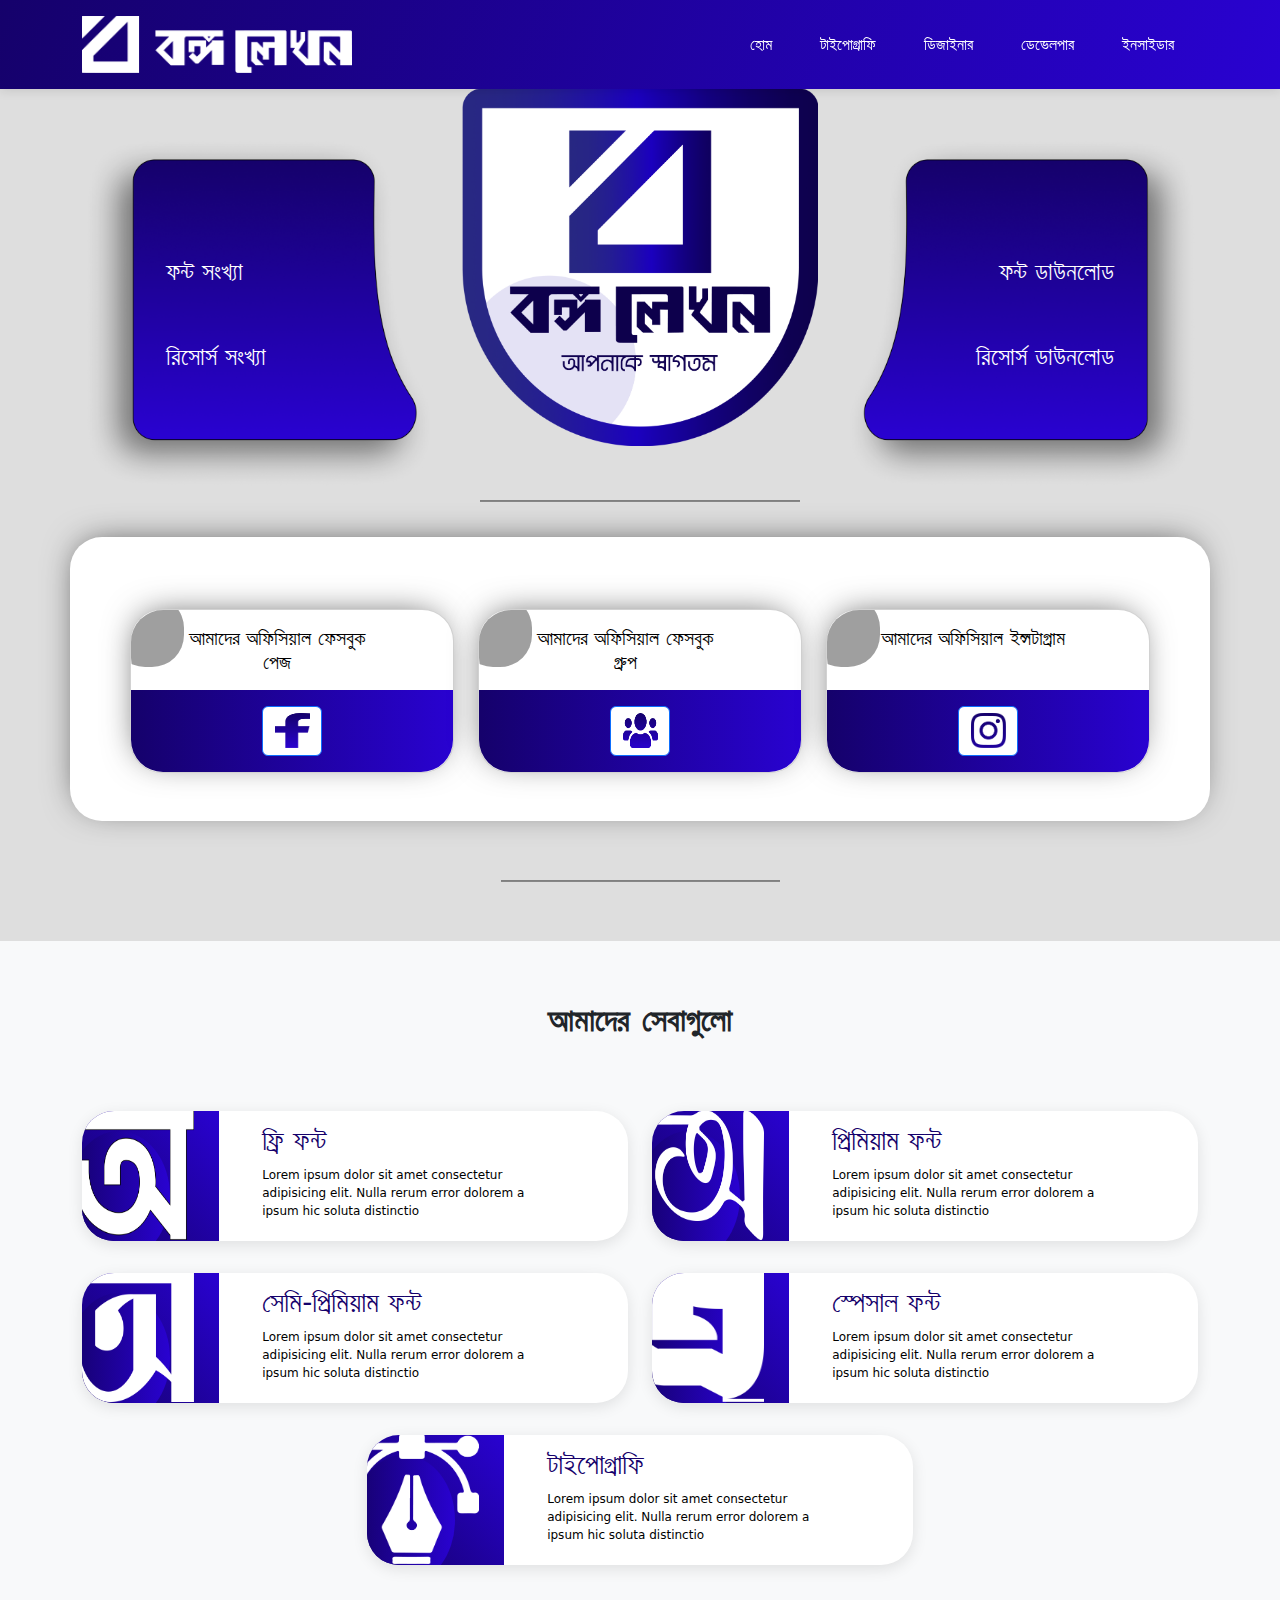
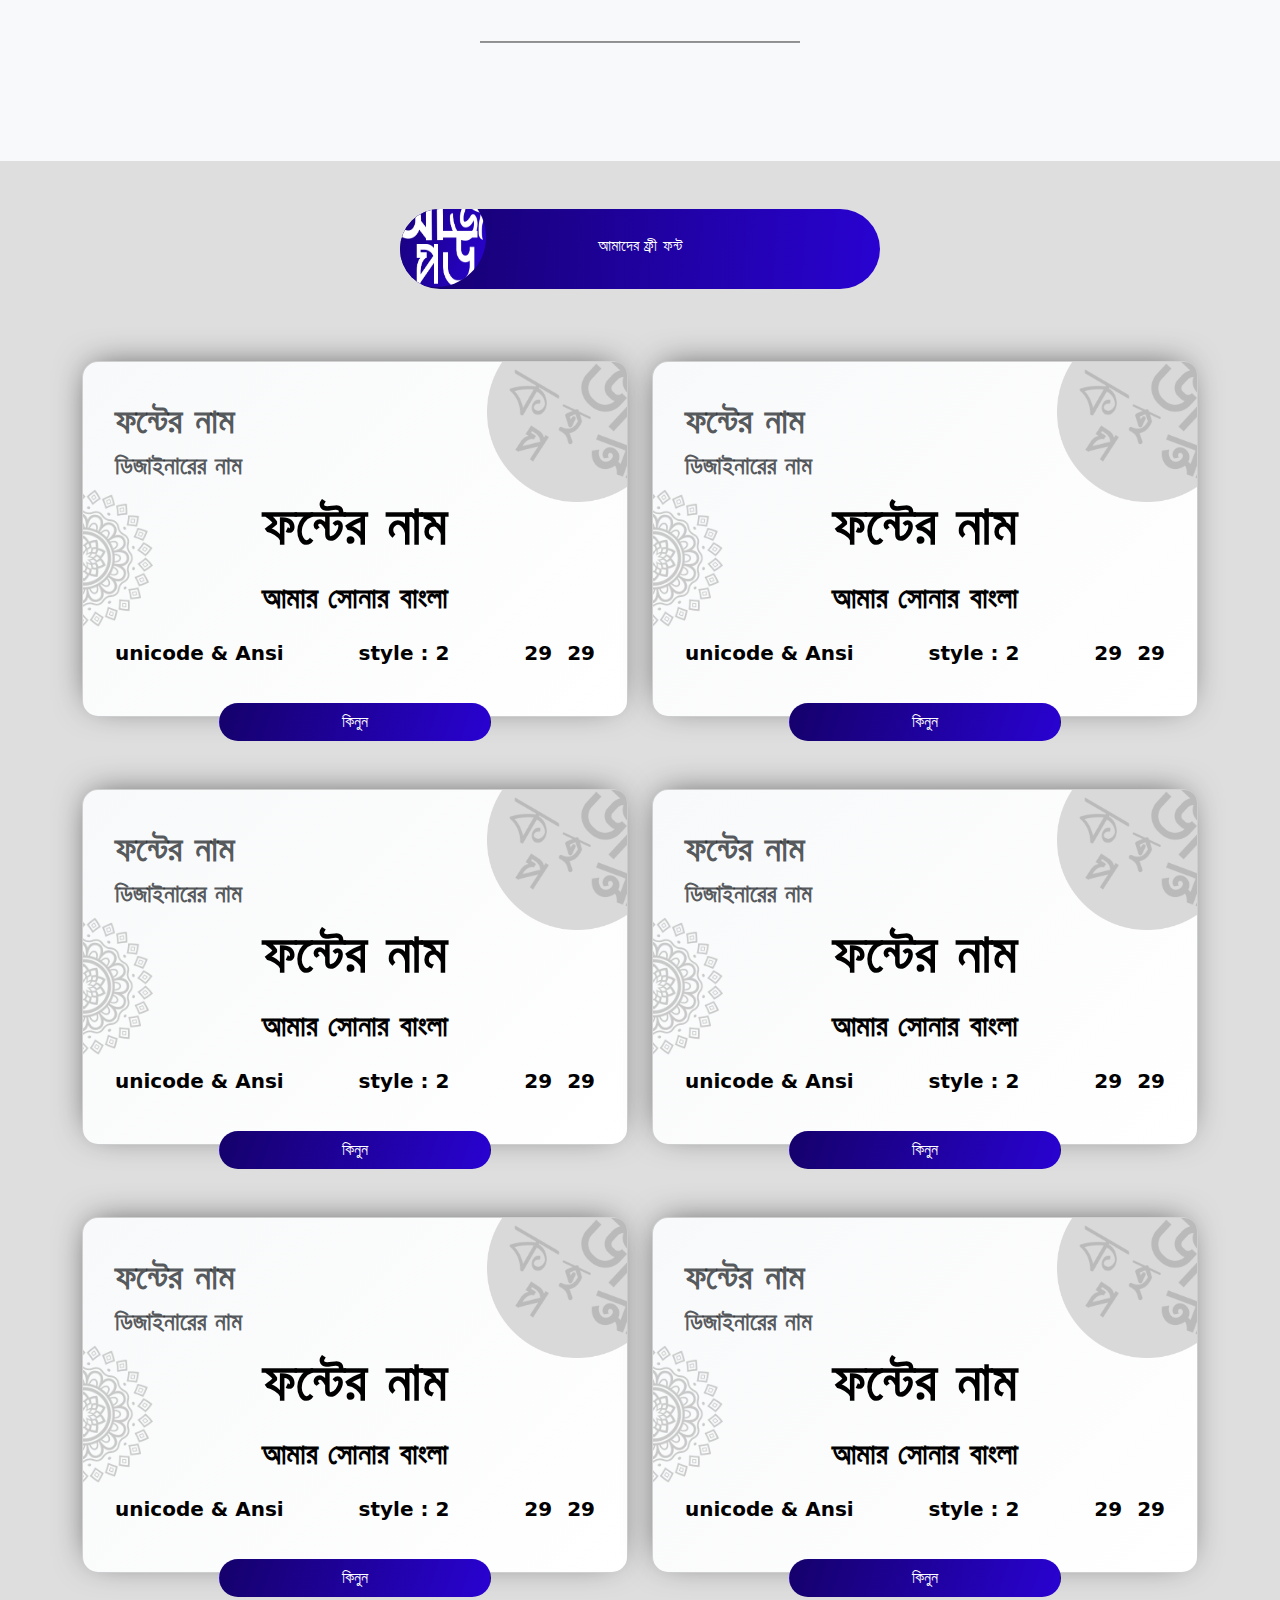
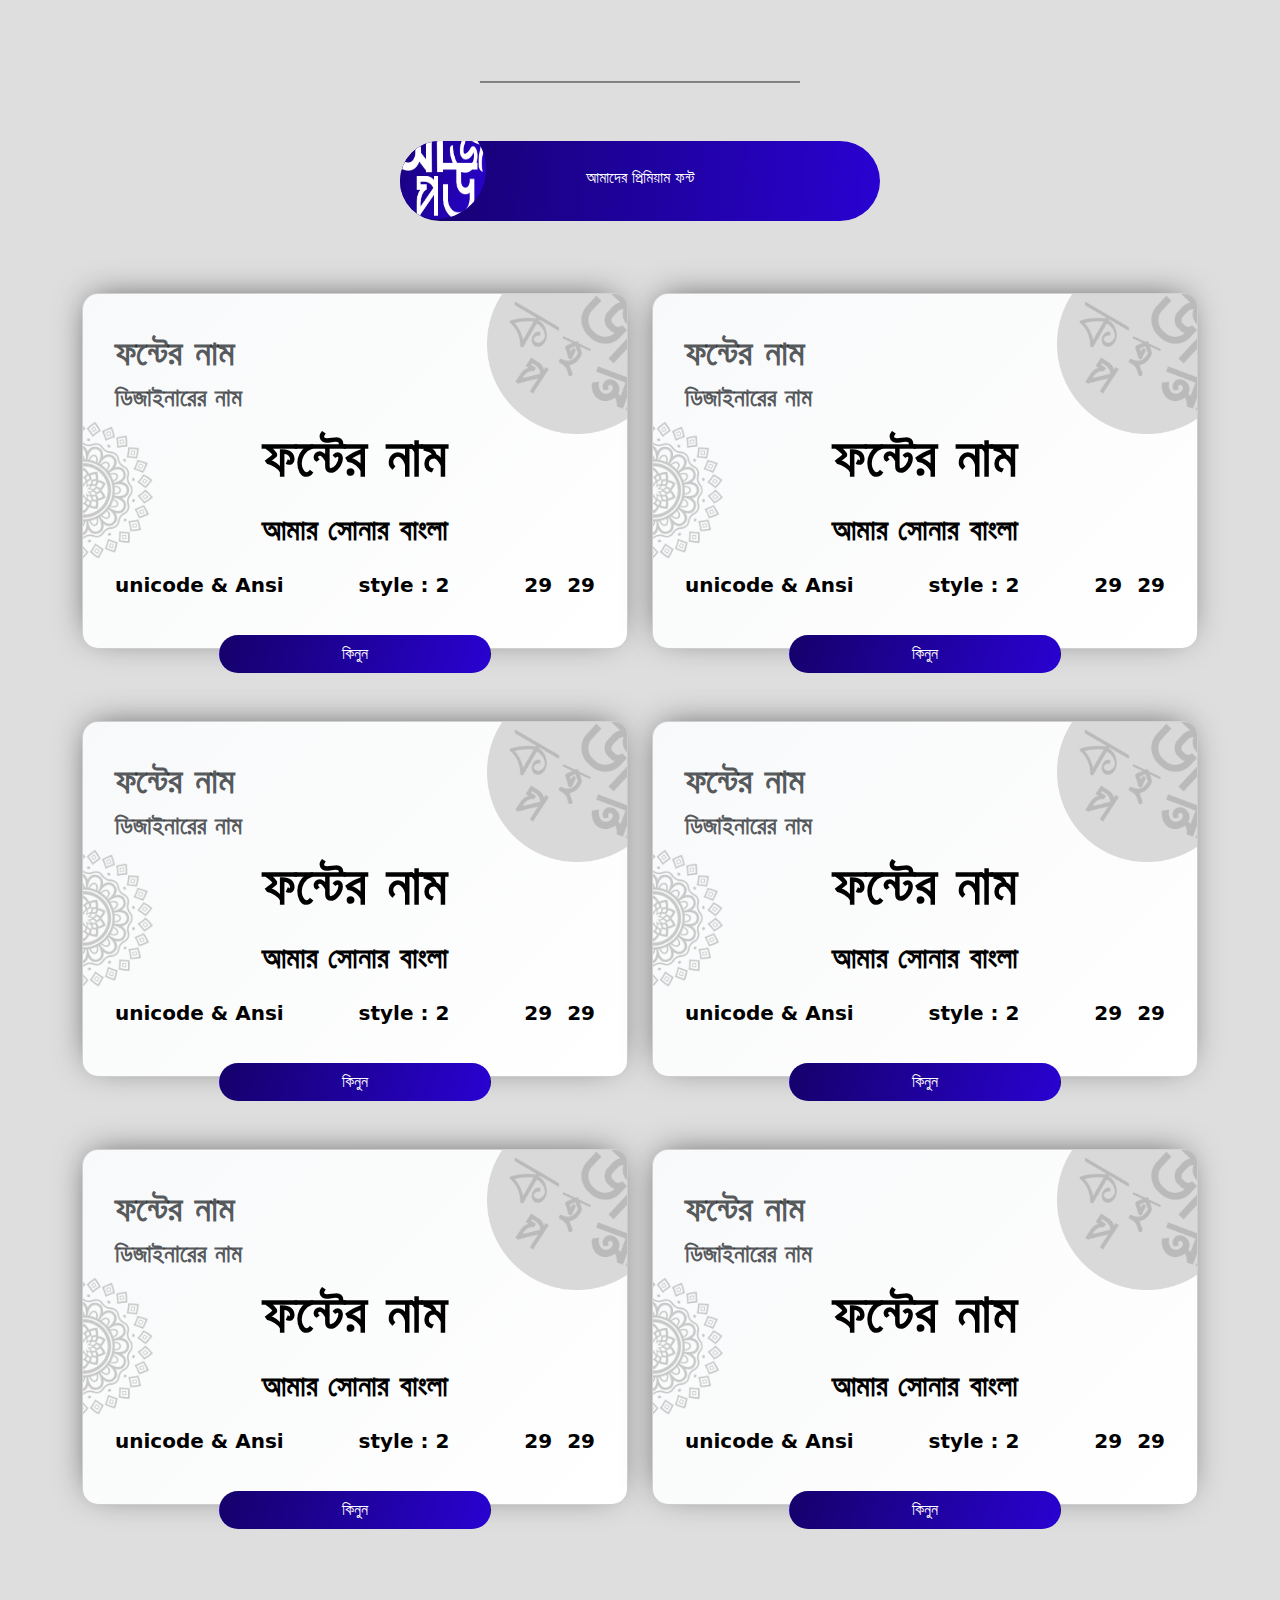
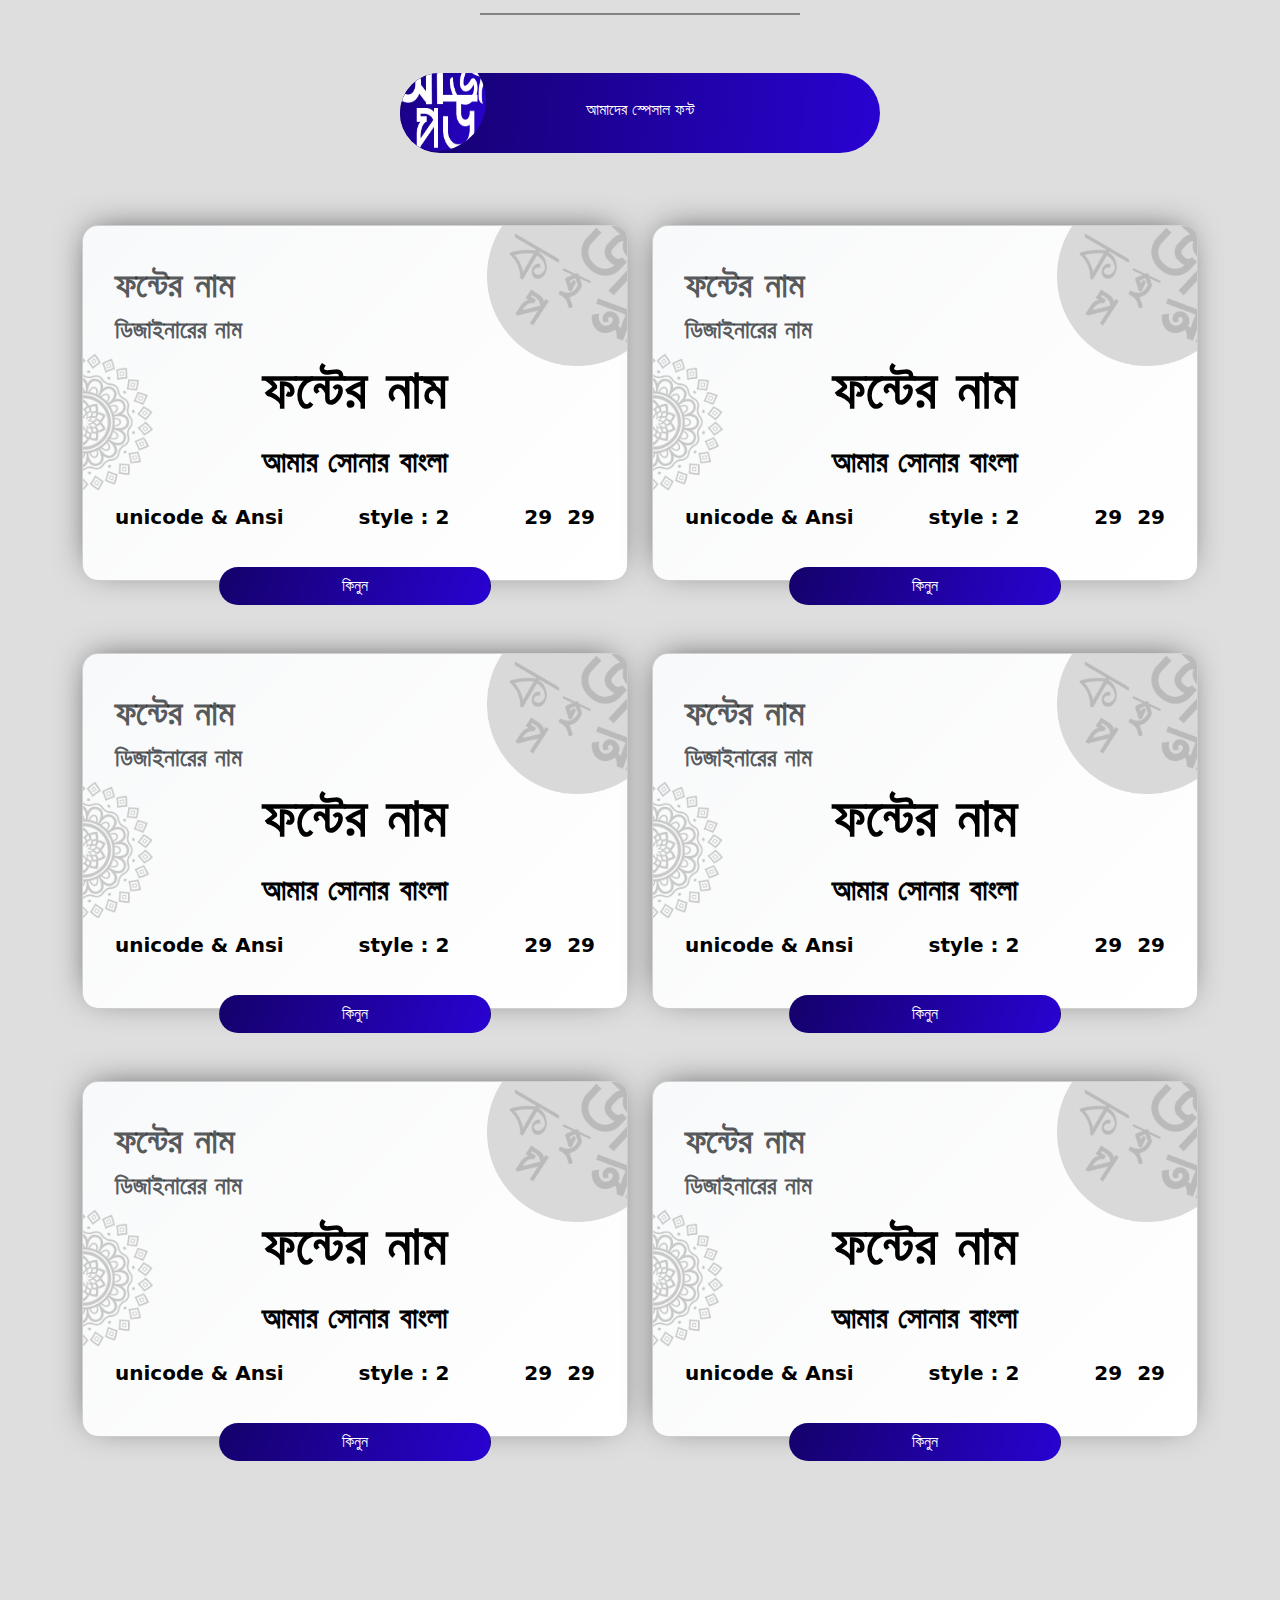
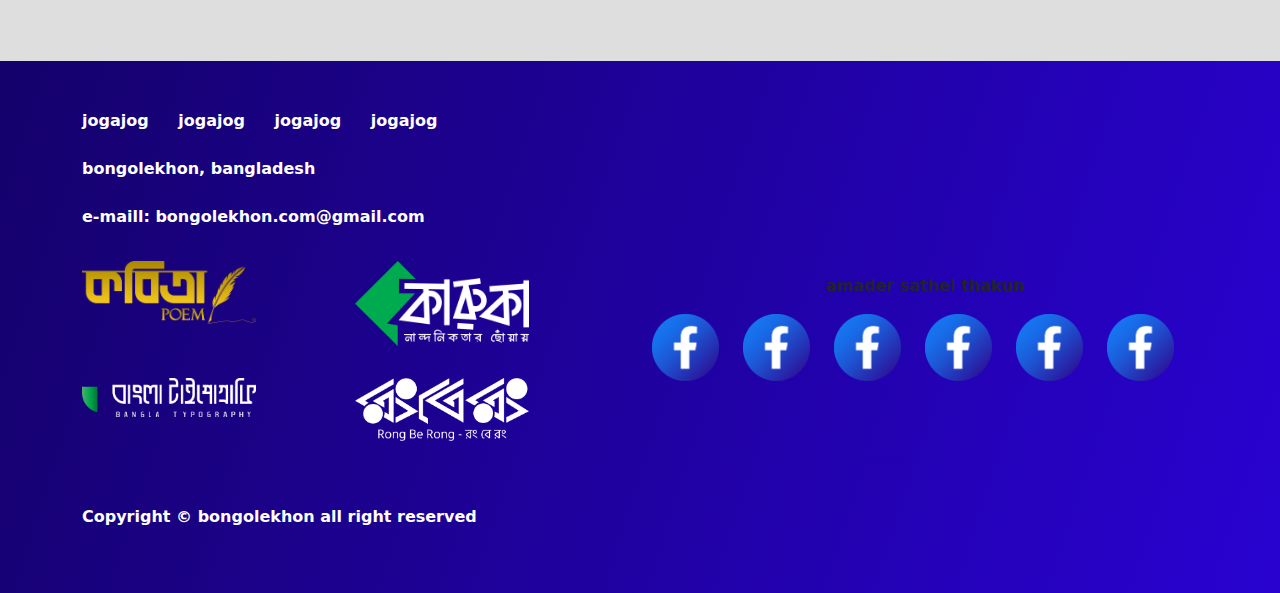
<file: index.html>
<!DOCTYPE html>
<html lang="en">
  <head>
    <meta charset="UTF-8" />
    <meta name="viewport" content="width=device-width, initial-scale=1.0" />
    <!-- custom css -->
    <link rel="stylesheet" href="styles.css" />
    <!-- bootstrap -->
    <link
      rel="stylesheet"
      href="https://cdn.jsdelivr.net/npm/bootstrap@5.3.3/dist/css/bootstrap.min.css"
      integrity="sha384-QWTKZyjpPEjISv5WaRU9OFeRpok6YctnYmDr5pNlyT2bRjXh0JMhjY6hW+ALEwIH"
      crossorigin="anonymous"
    />

    <!-- font awesome -->
    <link
      rel="stylesheet"
      href="https://cdnjs.cloudflare.com/ajax/libs/font-awesome/6.7.0/css/all.min.css"
      integrity="sha512-9xKTRVabjVeZmc+GUW8GgSmcREDunMM+Dt/GrzchfN8tkwHizc5RP4Ok/MXFFy5rIjJjzhndFScTceq5e6GvVQ=="
      crossorigin="anonymous"
      referrerpolicy="no-referrer"
    />
    <title>Document</title>
  </head>
  <body>
    <!-- header -->
    <div class="header">
      <div class="header-wrapper">
        <nav class="navbar navbar-expand-lg custom-navbar fixed-top">
          <div class="container">
            <a class="navbar-brand" href="#">
              <div class="logo-placeholder">
                <img src="./images/top icon white.png" class="img-fluid" />
              </div>
            </a>

            <button
              class="navbar-toggler"
              type="button"
              data-bs-toggle="collapse"
              data-bs-target="#navbarNav"
              aria-controls="navbarNav"
              aria-expanded="false"
              aria-label="Toggle navigation"
            >
              <span class="navbar-toggler-icon"></span>
            </button>

            <div class="collapse navbar-collapse" id="navbarNav">
              <ul class="navbar-nav ms-auto">
                <li class="nav-item">
                  <a class="nav-link" href="index.html">হোম</a>
                </li>
                <li class="nav-item">
                  <a class="nav-link" href="typography.html">টাইপোগ্রাফি</a>
                </li>
                <li class="nav-item">
                  <a class="nav-link" href="premiumfont.html">ডিজাইনার</a>
                </li>
                <li class="nav-item">
                  <a class="nav-link" href="fonterbiboron.html">ডেভেলপার</a>
                </li>
                <li class="nav-item">
                  <a class="nav-link" href="download.html">ইনসাইডার</a>
                </li>
              </ul>
            </div>
          </div>
        </nav>
      </div>
    </div>

    <!-- hero -->

    <section class="hero">
      <div class="hero-wrapper container">
        <div class="row hero-img-row">
          <div class="col-md-4 position-relative">
            <div class="left-img pt-5">
              <img class="img-fluid" src="./images/left.png" alt="" />
            </div>
            <div class="left-text text-white position-absolute">
              <h2 class="pb-5">ফন্ট সংখ্যা</h2>
              <h2>রিসোর্স সংখ্যা</h2>
            </div>
          </div>
          <div class="col-md-4">
            <div class="middle-img">
              <img class="img-fluid" src="./images/middle.png" alt="" />
            </div>
          </div>
          <div class="col-md-4 position-relative">
            <div class="right-img pt-5">
              <img class="img-fluid" src="./images/right.png" alt="" />
            </div>
            <div class="right-text text-white position-absolute">
              <h2 class="pb-5">ফন্ট ডাউনলোড</h2>
              <h2>রিসোর্স ডাউনলোড</h2>
            </div>
          </div>
        </div>
      </div>
      <div class="line pb-5 text-center">
        <img src="./images/Line 2.png" class="img-fluid w-25" alt="" />
      </div>
    </section>

    <!-- social meadia section -->

    <section class="social">
      <div class="social-wrapper container">
        <div class="social-row">
          <div class="social-card-container row g-4 p-5 rounded-5">
            <!-- card start -->
            <div class="col-md-4 col-sm-12">
              <div class="card rounded-5" style="background-color: white">
                <div class="card-top-design position-relative rounded-5">
                  <img
                    src="./images/Ellipse 1.png"
                    style="width: 71px; height: 71px"
                    class="card-img-top rounded-5 position-absolute"
                    alt="..."
                  />
                </div>
                <div class="card-text position-absolute">
                  <h3>আমাদের অফিসিয়াল ফেসবুক পেজ</h3>
                </div>
                <div class="card-body card-body-bg rounded-bottom-5">
                  <!-- <div class="icon-wrapper rounded-5"> -->
                  <a href="#" class="btn btn-primary icon-btn"
                    ><img src="./images/🦆 icon _facebook f icon_.png" alt=""
                  /></a>
                  <!-- </div> -->
                </div>
              </div>
            </div>
            <div class="col-md-4 col-sm-12">
              <div class="card rounded-5" style="background-color: white">
                <div class="card-top-design position-relative rounded-5">
                  <img
                    src="./images/Ellipse 1.png"
                    style="width: 71px; height: 71px"
                    class="card-img-top rounded-5 position-absolute"
                    alt="..."
                  />
                </div>
                <div class="card-text position-absolute">
                  <h3>আমাদের অফিসিয়াল ফেসবুক গ্রুপ</h3>
                </div>
                <div class="card-body card-body-bg rounded-bottom-5">
                  <!-- <div class="icon-wrapper rounded-5"> -->
                  <a href="#" class="btn btn-primary icon-btn"
                    ><img src="./images/🦆 icon _Users icon_.png" alt=""
                  /></a>
                  <!-- </div> -->
                </div>
              </div>
            </div>
            <div class="col-md-4 col-sm-12">
              <div class="card rounded-5" style="background-color: white">
                <div class="card-top-design position-relative rounded-5">
                  <img
                    src="./images/Ellipse 1.png"
                    style="width: 71px; height: 71px"
                    class="card-img-top rounded-5 position-absolute"
                    alt="..."
                  />
                </div>
                <div class="card-text position-absolute">
                  <h3>আমাদের অফিসিয়াল ইন্সটাগ্রাম</h3>
                </div>
                <div class="card-body card-body-bg rounded-bottom-5">
                  <!-- <div class="icon-wrapper rounded-5"> -->
                  <a href="#" class="btn btn-primary icon-btn"
                    ><img src="./images/🦆 icon _instagram icon_.png" alt=""
                  /></a>
                  <!-- </div> -->
                </div>
              </div>
            </div>
            <!-- card end -->
          </div>
          <div class="line py-5 text-center">
            <img src="./images/Line 2.png" class="img-fluid w-25" alt="" />
          </div>
        </div>
      </div>
    </section>

    <!-- services -->

    <section class="service mb-5">
      <div class="service-wrapper container">
        <h2 class="text-center fw-bolder pb-5">আমাদের সেবাগুলো</h2>

        <div class="row service-card-container">
          <div class="col-md-6 col-sm-12 my-3">
            <div class="service-font-card rounded-5 bg-white overflow-hidden">
              <div
                class="service-font-card-wrapper w-50 position-relative"
                style="height: 130px"
              >
                <div
                  class="service-font-card-design w-50 position-relative"
                  style="height: 100%"
                >
                  <img
                    src="./images//font 1.png"
                    class="img-fluid h-100 w-100 z-3 service-font-card-img"
                    alt=""
                  />

                  <div
                    class="service-font-card-circle w-75 h-100 rounded-circle z-1 bg-secondary position-absolute"
                  ></div>
                </div>

                <!-- text -->
                <div class="service-font-card-text position-absolute w-100">
                  <h3>ফ্রি ফন্ট</h3>
                  <p>
                    Lorem ipsum dolor sit amet consectetur adipisicing elit.
                    Nulla rerum error dolorem a ipsum hic soluta distinctio
                  </p>
                </div>
              </div>
            </div>
          </div>
          <div class="col-md-6 col-sm-12 my-3">
            <div class="service-font-card rounded-5 bg-white overflow-hidden">
              <div
                class="service-font-card-wrapper w-50 position-relative"
                style="height: 130px"
              >
                <div
                  class="service-font-card-design w-50 position-relative"
                  style="height: 100%"
                >
                  <img
                    src="./images//font 2.png"
                    class="img-fluid h-100 w-100 z-3 service-font-card-img"
                    alt=""
                  />

                  <div
                    class="service-font-card-circle w-75 h-100 rounded-circle z-1 bg-secondary position-absolute"
                  ></div>
                </div>

                <!-- text -->
                <div class="service-font-card-text position-absolute w-100">
                  <h3>প্রিমিয়াম ফন্ট</h3>
                  <p>
                    Lorem ipsum dolor sit amet consectetur adipisicing elit.
                    Nulla rerum error dolorem a ipsum hic soluta distinctio
                  </p>
                </div>
              </div>
            </div>
          </div>
        </div>
        <div class="row service-card-container">
          <div class="col-md-6 col-sm-12 my-3">
            <div class="service-font-card rounded-5 bg-white overflow-hidden">
              <div
                class="service-font-card-wrapper w-50 position-relative"
                style="height: 130px"
              >
                <div
                  class="service-font-card-design w-50 position-relative"
                  style="height: 100%"
                >
                  <img
                    src="./images//font 3.png"
                    class="img-fluid h-100 w-100 z-3 service-font-card-img"
                    alt=""
                  />

                  <div
                    class="service-font-card-circle w-75 h-100 rounded-circle z-1 bg-secondary position-absolute"
                  ></div>
                </div>

                <!-- text -->
                <div class="service-font-card-text position-absolute w-100">
                  <h3>সেমি-প্রিমিয়াম ফন্ট</h3>
                  <p>
                    Lorem ipsum dolor sit amet consectetur adipisicing elit.
                    Nulla rerum error dolorem a ipsum hic soluta distinctio
                  </p>
                </div>
              </div>
            </div>
          </div>
          <div class="col-md-6 col-sm-12 my-3">
            <div class="service-font-card rounded-5 bg-white overflow-hidden">
              <div
                class="service-font-card-wrapper w-50 position-relative"
                style="height: 130px"
              >
                <div
                  class="service-font-card-design w-50 position-relative"
                  style="height: 100%"
                >
                  <img
                    src="./images//font 4.png"
                    class="img-fluid h-100 w-100 z-3 service-font-card-img"
                    alt=""
                  />

                  <div
                    class="service-font-card-circle w-75 h-100 rounded-circle z-1 bg-secondary position-absolute"
                  ></div>
                </div>

                <!-- text -->
                <div class="service-font-card-text position-absolute w-100">
                  <h3>স্পেসাল ফন্ট</h3>
                  <p>
                    Lorem ipsum dolor sit amet consectetur adipisicing elit.
                    Nulla rerum error dolorem a ipsum hic soluta distinctio
                  </p>
                </div>
              </div>
            </div>
          </div>
        </div>
        <div class="row service-card-container my-3">
          <div class="col-md-6 w-sm-100 m-auto">
            <div class="service-font-card rounded-5 bg-white overflow-hidden">
              <div
                class="service-font-card-wrapper w-50 position-relative"
                style="height: 130px"
              >
                <div
                  class="service-font-card-design w-50 position-relative"
                  style="height: 100%"
                >
                  <img
                    src="./images/pen.png"
                    class="img-fluid h-100 w-100 z-3 service-font-card-img"
                    alt=""
                  />

                  <div
                    class="service-font-card-circle w-75 h-100 rounded-circle z-1 bg-secondary position-absolute"
                  ></div>
                </div>

                <!-- text -->
                <div class="service-font-card-text position-absolute w-100">
                  <h3>টাইপোগ্রাফি</h3>
                  <p>
                    Lorem ipsum dolor sit amet consectetur adipisicing elit.
                    Nulla rerum error dolorem a ipsum hic soluta distinctio
                  </p>
                </div>
              </div>
            </div>
          </div>
        </div>
      </div>
      <div class="line py-5 text-center">
        <img src="./images/Line 2.png" class="img-fluid w-25" alt="" />
      </div>
    </section>

    <!-- free font -->

    <section class="free-font">
      <div class="row mb-5">
        <div class="col-md-12 w-50 m-auto">
          <div class="free-font-wrapper w-75 rounded-pill m-auto">
            <div
              class="free-font-design rounded-pill"
              style="height: 100px; width: 100px"
            >
              <img
                src="./images/amader free font.png"
                class="w-100 h-100"
                alt=""
              />
            </div>
            <p class="free-font-text">আমাদের ফ্রী ফন্ট</p>
          </div>
        </div>
      </div>

      <div class="free-font-card-container container">
        <div class="row g-4 my-4">
          <div class="col-md-6 my-4">
            <div class="card freecustom-card h-100 rounded-4">
              <div class="freecard-inner">
                <div class="freeflower">
                  <img
                    src="./images/flower left.png"
                    class="img-fluid"
                    style="width: 160px"
                    alt=""
                  />
                </div>
                <div class="freetop-circle">
                  <img
                    src="./images/circle.png"
                    class="img-fluid"
                    style="width: 180px"
                    alt=""
                  />
                </div>
                <div class="freetop-element">
                  <img
                    src="./images/word.png"
                    class="img-fluid"
                    style="width: 160px"
                    alt=""
                  />
                </div>
                <div class="freecard-content d-flex flex-column">
                  <div class="mb-2">
                    <small class="text-muted d-block freefont-name"
                      >ফন্টের নাম
                    </small>
                    <small class="text-muted freedesigner-name"
                      >ডিজাইনারের নাম
                    </small>
                  </div>
                  <h2 class="freecard-title mb-3">ফন্টের নাম</h2>
                  <p class="freecard-text mb-3">আমার সোনার বাংলা</p>
                  <div
                    class="d-flex justify-content-between align-items-center small mb-3"
                    style="font-size: 20px; font-weight: bold; color: #000"
                  >
                    <span>unicode & Ansi</span>
                    <span>style : 2</span>
                    <span
                      ><span class="me-2"
                        ><span class="icon"
                          ><i class="fa-solid fa-arrow-down"></i
                        ></span>
                        29</span
                      >
                      <span class="icon"
                        ><i class="fa-solid fa-cart-shopping"></i
                      ></span>
                      29
                    </span>
                  </div>
                </div>
              </div>
              <button class="btn freebottom-button rounded-pill">কিনুন</button>
            </div>
          </div>

          <div class="col-md-6 my-4">
            <div class="card freecustom-card h-100 rounded-4">
              <div class="freecard-inner">
                <div class="freeflower">
                  <img
                    src="./images/flower left.png"
                    class="img-fluid"
                    style="width: 160px"
                    alt=""
                  />
                </div>
                <div class="freetop-circle">
                  <img
                    src="./images/circle.png"
                    class="img-fluid"
                    style="width: 180px"
                    alt=""
                  />
                </div>
                <div class="freetop-element">
                  <img
                    src="./images/word.png"
                    class="img-fluid"
                    style="width: 160px"
                    alt=""
                  />
                </div>
                <div class="freecard-content d-flex flex-column">
                  <div class="mb-2">
                    <small class="text-muted d-block freefont-name"
                      >ফন্টের নাম
                    </small>
                    <small class="text-muted freedesigner-name"
                      >ডিজাইনারের নাম
                    </small>
                  </div>
                  <h2 class="freecard-title mb-3">ফন্টের নাম</h2>
                  <p class="freecard-text mb-3">আমার সোনার বাংলা</p>
                  <div
                    class="d-flex justify-content-between align-items-center small mb-3"
                    style="font-size: 20px; font-weight: bold; color: #000"
                  >
                    <span>unicode & Ansi</span>
                    <span>style : 2</span>
                    <span
                      ><span class="me-2"
                        ><span class="icon"
                          ><i class="fa-solid fa-arrow-down"></i
                        ></span>
                        29</span
                      >
                      <span class="icon"
                        ><i class="fa-solid fa-cart-shopping"></i
                      ></span>
                      29
                    </span>
                  </div>
                </div>
              </div>
              <button class="btn freebottom-button rounded-pill">কিনুন</button>
            </div>
          </div>
        </div>
        <div class="row g-4 my-4">
          <div class="col-md-6 my-4">
            <div class="card freecustom-card h-100 rounded-4">
              <div class="freecard-inner">
                <div class="freeflower">
                  <img
                    src="./images/flower left.png"
                    class="img-fluid"
                    style="width: 160px"
                    alt=""
                  />
                </div>
                <div class="freetop-circle">
                  <img
                    src="./images/circle.png"
                    class="img-fluid"
                    style="width: 180px"
                    alt=""
                  />
                </div>
                <div class="freetop-element">
                  <img
                    src="./images/word.png"
                    class="img-fluid"
                    style="width: 160px"
                    alt=""
                  />
                </div>
                <div class="freecard-content d-flex flex-column">
                  <div class="mb-2">
                    <small class="text-muted d-block freefont-name"
                      >ফন্টের নাম
                    </small>
                    <small class="text-muted freedesigner-name"
                      >ডিজাইনারের নাম
                    </small>
                  </div>
                  <h2 class="freecard-title mb-3">ফন্টের নাম</h2>
                  <p class="freecard-text mb-3">আমার সোনার বাংলা</p>
                  <div
                    class="d-flex justify-content-between align-items-center small mb-3"
                    style="font-size: 20px; font-weight: bold; color: #000"
                  >
                    <span>unicode & Ansi</span>
                    <span>style : 2</span>
                    <span
                      ><span class="me-2"
                        ><span class="icon"
                          ><i class="fa-solid fa-arrow-down"></i
                        ></span>
                        29</span
                      >
                      <span class="icon"
                        ><i class="fa-solid fa-cart-shopping"></i
                      ></span>
                      29
                    </span>
                  </div>
                </div>
              </div>
              <button class="btn freebottom-button rounded-pill">কিনুন</button>
            </div>
          </div>

          <div class="col-md-6 my-4">
            <div class="card freecustom-card h-100 rounded-4">
              <div class="freecard-inner">
                <div class="freeflower">
                  <img
                    src="./images/flower left.png"
                    class="img-fluid"
                    style="width: 160px"
                    alt=""
                  />
                </div>
                <div class="freetop-circle">
                  <img
                    src="./images/circle.png"
                    class="img-fluid"
                    style="width: 180px"
                    alt=""
                  />
                </div>
                <div class="freetop-element">
                  <img
                    src="./images/word.png"
                    class="img-fluid"
                    style="width: 160px"
                    alt=""
                  />
                </div>
                <div class="freecard-content d-flex flex-column">
                  <div class="mb-2">
                    <small class="text-muted d-block freefont-name"
                      >ফন্টের নাম
                    </small>
                    <small class="text-muted freedesigner-name"
                      >ডিজাইনারের নাম
                    </small>
                  </div>
                  <h2 class="freecard-title mb-3">ফন্টের নাম</h2>
                  <p class="freecard-text mb-3">আমার সোনার বাংলা</p>
                  <div
                    class="d-flex justify-content-between align-items-center small mb-3"
                    style="font-size: 20px; font-weight: bold; color: #000"
                  >
                    <span>unicode & Ansi</span>
                    <span>style : 2</span>
                    <span
                      ><span class="me-2"
                        ><span class="icon"
                          ><i class="fa-solid fa-arrow-down"></i
                        ></span>
                        29</span
                      >
                      <span class="icon"
                        ><i class="fa-solid fa-cart-shopping"></i
                      ></span>
                      29
                    </span>
                  </div>
                </div>
              </div>
              <button class="btn freebottom-button rounded-pill">কিনুন</button>
            </div>
          </div>
        </div>
        <div class="row g-4 my-4">
          <div class="col-md-6 my-4">
            <div class="card freecustom-card h-100 rounded-4">
              <div class="freecard-inner">
                <div class="freeflower">
                  <img
                    src="./images/flower left.png"
                    class="img-fluid"
                    style="width: 160px"
                    alt=""
                  />
                </div>
                <div class="freetop-circle">
                  <img
                    src="./images/circle.png"
                    class="img-fluid"
                    style="width: 180px"
                    alt=""
                  />
                </div>
                <div class="freetop-element">
                  <img
                    src="./images/word.png"
                    class="img-fluid"
                    style="width: 160px"
                    alt=""
                  />
                </div>
                <div class="freecard-content d-flex flex-column">
                  <div class="mb-2">
                    <small class="text-muted d-block freefont-name"
                      >ফন্টের নাম
                    </small>
                    <small class="text-muted freedesigner-name"
                      >ডিজাইনারের নাম
                    </small>
                  </div>
                  <h2 class="freecard-title mb-3">ফন্টের নাম</h2>
                  <p class="freecard-text mb-3">আমার সোনার বাংলা</p>
                  <div
                    class="d-flex justify-content-between align-items-center small mb-3"
                    style="font-size: 20px; font-weight: bold; color: #000"
                  >
                    <span>unicode & Ansi</span>
                    <span>style : 2</span>
                    <span
                      ><span class="me-2"
                        ><span class="icon"
                          ><i class="fa-solid fa-arrow-down"></i
                        ></span>
                        29</span
                      >
                      <span class="icon"
                        ><i class="fa-solid fa-cart-shopping"></i
                      ></span>
                      29
                    </span>
                  </div>
                </div>
              </div>
              <button class="btn freebottom-button rounded-pill">কিনুন</button>
            </div>
          </div>

          <div class="col-md-6 my-4">
            <div class="card freecustom-card h-100 rounded-4">
              <div class="freecard-inner">
                <div class="freeflower">
                  <img
                    src="./images/flower left.png"
                    class="img-fluid"
                    style="width: 160px"
                    alt=""
                  />
                </div>
                <div class="freetop-circle">
                  <img
                    src="./images/circle.png"
                    class="img-fluid"
                    style="width: 180px"
                    alt=""
                  />
                </div>
                <div class="freetop-element">
                  <img
                    src="./images/word.png"
                    class="img-fluid"
                    style="width: 160px"
                    alt=""
                  />
                </div>
                <div class="freecard-content d-flex flex-column">
                  <div class="mb-2">
                    <small class="text-muted d-block freefont-name"
                      >ফন্টের নাম
                    </small>
                    <small class="text-muted freedesigner-name"
                      >ডিজাইনারের নাম
                    </small>
                  </div>
                  <h2 class="freecard-title mb-3">ফন্টের নাম</h2>
                  <p class="freecard-text mb-3">আমার সোনার বাংলা</p>
                  <div
                    class="d-flex justify-content-between align-items-center small mb-3"
                    style="font-size: 20px; font-weight: bold; color: #000"
                  >
                    <span>unicode & Ansi</span>
                    <span>style : 2</span>
                    <span
                      ><span class="me-2"
                        ><span class="icon"
                          ><i class="fa-solid fa-arrow-down"></i
                        ></span>
                        29</span
                      >
                      <span class="icon"
                        ><i class="fa-solid fa-cart-shopping"></i
                      ></span>
                      29
                    </span>
                  </div>
                </div>
              </div>
              <button class="btn freebottom-button rounded-pill">কিনুন</button>
            </div>
          </div>
        </div>
      </div>
      <div class="line py-5 text-center">
        <img src="./images/Line 2.png" class="img-fluid w-25" alt="" />
      </div>
    </section>

    <!-- premium font -->
    <section class="free-font">
      <div class="row mb-5">
        <div class="col-md-12 w-50 m-auto">
          <div class="free-font-wrapper w-75 rounded-pill m-auto">
            <div
              class="free-font-design rounded-pill"
              style="height: 100px; width: 100px"
            >
              <img
                src="./images/amader free font.png"
                class="w-100 h-100"
                alt=""
              />
            </div>
            <p class="free-font-text">আমাদের প্রিমিয়াম ফন্ট</p>
          </div>
        </div>
      </div>

      <div class="free-font-card-container container">
        <div class="row g-4 my-4">
          <div class="col-md-6 my-4">
            <div class="card freecustom-card h-100 rounded-4">
              <div class="freecard-inner">
                <div class="freeflower">
                  <img
                    src="./images/flower left.png"
                    class="img-fluid"
                    style="width: 160px"
                    alt=""
                  />
                </div>
                <div class="freetop-circle">
                  <img
                    src="./images/circle.png"
                    class="img-fluid"
                    style="width: 180px"
                    alt=""
                  />
                </div>
                <div class="freetop-element">
                  <img
                    src="./images/word.png"
                    class="img-fluid"
                    style="width: 160px"
                    alt=""
                  />
                </div>
                <div class="freecard-content d-flex flex-column">
                  <div class="mb-2">
                    <small class="text-muted d-block freefont-name"
                      >ফন্টের নাম
                    </small>
                    <small class="text-muted freedesigner-name"
                      >ডিজাইনারের নাম
                    </small>
                  </div>
                  <h2 class="freecard-title mb-3">ফন্টের নাম</h2>
                  <p class="freecard-text mb-3">আমার সোনার বাংলা</p>
                  <div
                    class="d-flex justify-content-between align-items-center small mb-3"
                    style="font-size: 20px; font-weight: bold; color: #000"
                  >
                    <span>unicode & Ansi</span>
                    <span>style : 2</span>
                    <span
                      ><span class="me-2"
                        ><span class="icon"
                          ><i class="fa-solid fa-arrow-down"></i
                        ></span>
                        29</span
                      >
                      <span class="icon"
                        ><i class="fa-solid fa-cart-shopping"></i
                      ></span>
                      29
                    </span>
                  </div>
                </div>
              </div>
              <button class="btn freebottom-button rounded-pill">কিনুন</button>
            </div>
          </div>

          <div class="col-md-6 my-4">
            <div class="card freecustom-card h-100 rounded-4">
              <div class="freecard-inner">
                <div class="freeflower">
                  <img
                    src="./images/flower left.png"
                    class="img-fluid"
                    style="width: 160px"
                    alt=""
                  />
                </div>
                <div class="freetop-circle">
                  <img
                    src="./images/circle.png"
                    class="img-fluid"
                    style="width: 180px"
                    alt=""
                  />
                </div>
                <div class="freetop-element">
                  <img
                    src="./images/word.png"
                    class="img-fluid"
                    style="width: 160px"
                    alt=""
                  />
                </div>
                <div class="freecard-content d-flex flex-column">
                  <div class="mb-2">
                    <small class="text-muted d-block freefont-name"
                      >ফন্টের নাম
                    </small>
                    <small class="text-muted freedesigner-name"
                      >ডিজাইনারের নাম
                    </small>
                  </div>
                  <h2 class="freecard-title mb-3">ফন্টের নাম</h2>
                  <p class="freecard-text mb-3">আমার সোনার বাংলা</p>
                  <div
                    class="d-flex justify-content-between align-items-center small mb-3"
                    style="font-size: 20px; font-weight: bold; color: #000"
                  >
                    <span>unicode & Ansi</span>
                    <span>style : 2</span>
                    <span
                      ><span class="me-2"
                        ><span class="icon"
                          ><i class="fa-solid fa-arrow-down"></i
                        ></span>
                        29</span
                      >
                      <span class="icon"
                        ><i class="fa-solid fa-cart-shopping"></i
                      ></span>
                      29
                    </span>
                  </div>
                </div>
              </div>
              <button class="btn freebottom-button rounded-pill">কিনুন</button>
            </div>
          </div>
        </div>
        <div class="row g-4 my-4">
          <div class="col-md-6 my-4">
            <div class="card freecustom-card h-100 rounded-4">
              <div class="freecard-inner">
                <div class="freeflower">
                  <img
                    src="./images/flower left.png"
                    class="img-fluid"
                    style="width: 160px"
                    alt=""
                  />
                </div>
                <div class="freetop-circle">
                  <img
                    src="./images/circle.png"
                    class="img-fluid"
                    style="width: 180px"
                    alt=""
                  />
                </div>
                <div class="freetop-element">
                  <img
                    src="./images/word.png"
                    class="img-fluid"
                    style="width: 160px"
                    alt=""
                  />
                </div>
                <div class="freecard-content d-flex flex-column">
                  <div class="mb-2">
                    <small class="text-muted d-block freefont-name"
                      >ফন্টের নাম
                    </small>
                    <small class="text-muted freedesigner-name"
                      >ডিজাইনারের নাম
                    </small>
                  </div>
                  <h2 class="freecard-title mb-3">ফন্টের নাম</h2>
                  <p class="freecard-text mb-3">আমার সোনার বাংলা</p>
                  <div
                    class="d-flex justify-content-between align-items-center small mb-3"
                    style="font-size: 20px; font-weight: bold; color: #000"
                  >
                    <span>unicode & Ansi</span>
                    <span>style : 2</span>
                    <span
                      ><span class="me-2"
                        ><span class="icon"
                          ><i class="fa-solid fa-arrow-down"></i
                        ></span>
                        29</span
                      >
                      <span class="icon"
                        ><i class="fa-solid fa-cart-shopping"></i
                      ></span>
                      29
                    </span>
                  </div>
                </div>
              </div>
              <button class="btn freebottom-button rounded-pill">কিনুন</button>
            </div>
          </div>

          <div class="col-md-6 my-4">
            <div class="card freecustom-card h-100 rounded-4">
              <div class="freecard-inner">
                <div class="freeflower">
                  <img
                    src="./images/flower left.png"
                    class="img-fluid"
                    style="width: 160px"
                    alt=""
                  />
                </div>
                <div class="freetop-circle">
                  <img
                    src="./images/circle.png"
                    class="img-fluid"
                    style="width: 180px"
                    alt=""
                  />
                </div>
                <div class="freetop-element">
                  <img
                    src="./images/word.png"
                    class="img-fluid"
                    style="width: 160px"
                    alt=""
                  />
                </div>
                <div class="freecard-content d-flex flex-column">
                  <div class="mb-2">
                    <small class="text-muted d-block freefont-name"
                      >ফন্টের নাম
                    </small>
                    <small class="text-muted freedesigner-name"
                      >ডিজাইনারের নাম
                    </small>
                  </div>
                  <h2 class="freecard-title mb-3">ফন্টের নাম</h2>
                  <p class="freecard-text mb-3">আমার সোনার বাংলা</p>
                  <div
                    class="d-flex justify-content-between align-items-center small mb-3"
                    style="font-size: 20px; font-weight: bold; color: #000"
                  >
                    <span>unicode & Ansi</span>
                    <span>style : 2</span>
                    <span
                      ><span class="me-2"
                        ><span class="icon"
                          ><i class="fa-solid fa-arrow-down"></i
                        ></span>
                        29</span
                      >
                      <span class="icon"
                        ><i class="fa-solid fa-cart-shopping"></i
                      ></span>
                      29
                    </span>
                  </div>
                </div>
              </div>
              <button class="btn freebottom-button rounded-pill">কিনুন</button>
            </div>
          </div>
        </div>
        <div class="row g-4 my-4">
          <div class="col-md-6 my-4">
            <div class="card freecustom-card h-100 rounded-4">
              <div class="freecard-inner">
                <div class="freeflower">
                  <img
                    src="./images/flower left.png"
                    class="img-fluid"
                    style="width: 160px"
                    alt=""
                  />
                </div>
                <div class="freetop-circle">
                  <img
                    src="./images/circle.png"
                    class="img-fluid"
                    style="width: 180px"
                    alt=""
                  />
                </div>
                <div class="freetop-element">
                  <img
                    src="./images/word.png"
                    class="img-fluid"
                    style="width: 160px"
                    alt=""
                  />
                </div>
                <div class="freecard-content d-flex flex-column">
                  <div class="mb-2">
                    <small class="text-muted d-block freefont-name"
                      >ফন্টের নাম
                    </small>
                    <small class="text-muted freedesigner-name"
                      >ডিজাইনারের নাম
                    </small>
                  </div>
                  <h2 class="freecard-title mb-3">ফন্টের নাম</h2>
                  <p class="freecard-text mb-3">আমার সোনার বাংলা</p>
                  <div
                    class="d-flex justify-content-between align-items-center small mb-3"
                    style="font-size: 20px; font-weight: bold; color: #000"
                  >
                    <span>unicode & Ansi</span>
                    <span>style : 2</span>
                    <span
                      ><span class="me-2"
                        ><span class="icon"
                          ><i class="fa-solid fa-arrow-down"></i
                        ></span>
                        29</span
                      >
                      <span class="icon"
                        ><i class="fa-solid fa-cart-shopping"></i
                      ></span>
                      29
                    </span>
                  </div>
                </div>
              </div>
              <button class="btn freebottom-button rounded-pill">কিনুন</button>
            </div>
          </div>

          <div class="col-md-6 my-4">
            <div class="card freecustom-card h-100 rounded-4">
              <div class="freecard-inner">
                <div class="freeflower">
                  <img
                    src="./images/flower left.png"
                    class="img-fluid"
                    style="width: 160px"
                    alt=""
                  />
                </div>
                <div class="freetop-circle">
                  <img
                    src="./images/circle.png"
                    class="img-fluid"
                    style="width: 180px"
                    alt=""
                  />
                </div>
                <div class="freetop-element">
                  <img
                    src="./images/word.png"
                    class="img-fluid"
                    style="width: 160px"
                    alt=""
                  />
                </div>
                <div class="freecard-content d-flex flex-column">
                  <div class="mb-2">
                    <small class="text-muted d-block freefont-name"
                      >ফন্টের নাম
                    </small>
                    <small class="text-muted freedesigner-name"
                      >ডিজাইনারের নাম
                    </small>
                  </div>
                  <h2 class="freecard-title mb-3">ফন্টের নাম</h2>
                  <p class="freecard-text mb-3">আমার সোনার বাংলা</p>
                  <div
                    class="d-flex justify-content-between align-items-center small mb-3"
                    style="font-size: 20px; font-weight: bold; color: #000"
                  >
                    <span>unicode & Ansi</span>
                    <span>style : 2</span>
                    <span
                      ><span class="me-2"
                        ><span class="icon"
                          ><i class="fa-solid fa-arrow-down"></i
                        ></span>
                        29</span
                      >
                      <span class="icon"
                        ><i class="fa-solid fa-cart-shopping"></i
                      ></span>
                      29
                    </span>
                  </div>
                </div>
              </div>
              <button class="btn freebottom-button rounded-pill">কিনুন</button>
            </div>
          </div>
        </div>
      </div>
      <div class="line py-5 text-center">
        <img src="./images/Line 2.png" class="img-fluid w-25" alt="" />
      </div>
    </section>

    <!-- special font -->
    <section class="free-font">
      <div class="row mb-5">
        <div class="col-md-12 w-50 m-auto">
          <div class="free-font-wrapper w-75 rounded-pill m-auto">
            <div
              class="free-font-design rounded-pill"
              style="height: 100px; width: 100px"
            >
              <img
                src="./images/amader free font.png"
                class="w-100 h-100"
                alt=""
              />
            </div>
            <p class="free-font-text">আমাদের স্পেসাল ফন্ট</p>
          </div>
        </div>
      </div>

      <div class="free-font-card-container container">
        <div class="row g-4 my-4">
          <div class="col-md-6 my-4">
            <div class="card freecustom-card h-100 rounded-4">
              <div class="freecard-inner">
                <div class="freeflower">
                  <img
                    src="./images/flower left.png"
                    class="img-fluid"
                    style="width: 160px"
                    alt=""
                  />
                </div>
                <div class="freetop-circle">
                  <img
                    src="./images/circle.png"
                    class="img-fluid"
                    style="width: 180px"
                    alt=""
                  />
                </div>
                <div class="freetop-element">
                  <img
                    src="./images/word.png"
                    class="img-fluid"
                    style="width: 160px"
                    alt=""
                  />
                </div>
                <div class="freecard-content d-flex flex-column">
                  <div class="mb-2">
                    <small class="text-muted d-block freefont-name"
                      >ফন্টের নাম
                    </small>
                    <small class="text-muted freedesigner-name"
                      >ডিজাইনারের নাম
                    </small>
                  </div>
                  <h2 class="freecard-title mb-3">ফন্টের নাম</h2>
                  <p class="freecard-text mb-3">আমার সোনার বাংলা</p>
                  <div
                    class="d-flex justify-content-between align-items-center small mb-3"
                    style="font-size: 20px; font-weight: bold; color: #000"
                  >
                    <span>unicode & Ansi</span>
                    <span>style : 2</span>
                    <span
                      ><span class="me-2"
                        ><span class="icon"
                          ><i class="fa-solid fa-arrow-down"></i
                        ></span>
                        29</span
                      >
                      <span class="icon"
                        ><i class="fa-solid fa-cart-shopping"></i
                      ></span>
                      29
                    </span>
                  </div>
                </div>
              </div>
              <button class="btn freebottom-button rounded-pill">কিনুন</button>
            </div>
          </div>

          <div class="col-md-6 my-4">
            <div class="card freecustom-card h-100 rounded-4">
              <div class="freecard-inner">
                <div class="freeflower">
                  <img
                    src="./images/flower left.png"
                    class="img-fluid"
                    style="width: 160px"
                    alt=""
                  />
                </div>
                <div class="freetop-circle">
                  <img
                    src="./images/circle.png"
                    class="img-fluid"
                    style="width: 180px"
                    alt=""
                  />
                </div>
                <div class="freetop-element">
                  <img
                    src="./images/word.png"
                    class="img-fluid"
                    style="width: 160px"
                    alt=""
                  />
                </div>
                <div class="freecard-content d-flex flex-column">
                  <div class="mb-2">
                    <small class="text-muted d-block freefont-name"
                      >ফন্টের নাম
                    </small>
                    <small class="text-muted freedesigner-name"
                      >ডিজাইনারের নাম
                    </small>
                  </div>
                  <h2 class="freecard-title mb-3">ফন্টের নাম</h2>
                  <p class="freecard-text mb-3">আমার সোনার বাংলা</p>
                  <div
                    class="d-flex justify-content-between align-items-center small mb-3"
                    style="font-size: 20px; font-weight: bold; color: #000"
                  >
                    <span>unicode & Ansi</span>
                    <span>style : 2</span>
                    <span
                      ><span class="me-2"
                        ><span class="icon"
                          ><i class="fa-solid fa-arrow-down"></i
                        ></span>
                        29</span
                      >
                      <span class="icon"
                        ><i class="fa-solid fa-cart-shopping"></i
                      ></span>
                      29
                    </span>
                  </div>
                </div>
              </div>
              <button class="btn freebottom-button rounded-pill">কিনুন</button>
            </div>
          </div>
        </div>
        <div class="row g-4 my-4">
          <div class="col-md-6 my-4">
            <div class="card freecustom-card h-100 rounded-4">
              <div class="freecard-inner">
                <div class="freeflower">
                  <img
                    src="./images/flower left.png"
                    class="img-fluid"
                    style="width: 160px"
                    alt=""
                  />
                </div>
                <div class="freetop-circle">
                  <img
                    src="./images/circle.png"
                    class="img-fluid"
                    style="width: 180px"
                    alt=""
                  />
                </div>
                <div class="freetop-element">
                  <img
                    src="./images/word.png"
                    class="img-fluid"
                    style="width: 160px"
                    alt=""
                  />
                </div>
                <div class="freecard-content d-flex flex-column">
                  <div class="mb-2">
                    <small class="text-muted d-block freefont-name"
                      >ফন্টের নাম
                    </small>
                    <small class="text-muted freedesigner-name"
                      >ডিজাইনারের নাম
                    </small>
                  </div>
                  <h2 class="freecard-title mb-3">ফন্টের নাম</h2>
                  <p class="freecard-text mb-3">আমার সোনার বাংলা</p>
                  <div
                    class="d-flex justify-content-between align-items-center small mb-3"
                    style="font-size: 20px; font-weight: bold; color: #000"
                  >
                    <span>unicode & Ansi</span>
                    <span>style : 2</span>
                    <span
                      ><span class="me-2"
                        ><span class="icon"
                          ><i class="fa-solid fa-arrow-down"></i
                        ></span>
                        29</span
                      >
                      <span class="icon"
                        ><i class="fa-solid fa-cart-shopping"></i
                      ></span>
                      29
                    </span>
                  </div>
                </div>
              </div>
              <button class="btn freebottom-button rounded-pill">কিনুন</button>
            </div>
          </div>

          <div class="col-md-6 my-4">
            <div class="card freecustom-card h-100 rounded-4">
              <div class="freecard-inner">
                <div class="freeflower">
                  <img
                    src="./images/flower left.png"
                    class="img-fluid"
                    style="width: 160px"
                    alt=""
                  />
                </div>
                <div class="freetop-circle">
                  <img
                    src="./images/circle.png"
                    class="img-fluid"
                    style="width: 180px"
                    alt=""
                  />
                </div>
                <div class="freetop-element">
                  <img
                    src="./images/word.png"
                    class="img-fluid"
                    style="width: 160px"
                    alt=""
                  />
                </div>
                <div class="freecard-content d-flex flex-column">
                  <div class="mb-2">
                    <small class="text-muted d-block freefont-name"
                      >ফন্টের নাম
                    </small>
                    <small class="text-muted freedesigner-name"
                      >ডিজাইনারের নাম
                    </small>
                  </div>
                  <h2 class="freecard-title mb-3">ফন্টের নাম</h2>
                  <p class="freecard-text mb-3">আমার সোনার বাংলা</p>
                  <div
                    class="d-flex justify-content-between align-items-center small mb-3"
                    style="font-size: 20px; font-weight: bold; color: #000"
                  >
                    <span>unicode & Ansi</span>
                    <span>style : 2</span>
                    <span
                      ><span class="me-2"
                        ><span class="icon"
                          ><i class="fa-solid fa-arrow-down"></i
                        ></span>
                        29</span
                      >
                      <span class="icon"
                        ><i class="fa-solid fa-cart-shopping"></i
                      ></span>
                      29
                    </span>
                  </div>
                </div>
              </div>
              <button class="btn freebottom-button rounded-pill">কিনুন</button>
            </div>
          </div>
        </div>
        <div class="row g-4 my-4">
          <div class="col-md-6 my-4">
            <div class="card freecustom-card h-100 rounded-4">
              <div class="freecard-inner">
                <div class="freeflower">
                  <img
                    src="./images/flower left.png"
                    class="img-fluid"
                    style="width: 160px"
                    alt=""
                  />
                </div>
                <div class="freetop-circle">
                  <img
                    src="./images/circle.png"
                    class="img-fluid"
                    style="width: 180px"
                    alt=""
                  />
                </div>
                <div class="freetop-element">
                  <img
                    src="./images/word.png"
                    class="img-fluid"
                    style="width: 160px"
                    alt=""
                  />
                </div>
                <div class="freecard-content d-flex flex-column">
                  <div class="mb-2">
                    <small class="text-muted d-block freefont-name"
                      >ফন্টের নাম
                    </small>
                    <small class="text-muted freedesigner-name"
                      >ডিজাইনারের নাম
                    </small>
                  </div>
                  <h2 class="freecard-title mb-3">ফন্টের নাম</h2>
                  <p class="freecard-text mb-3">আমার সোনার বাংলা</p>
                  <div
                    class="d-flex justify-content-between align-items-center small mb-3"
                    style="font-size: 20px; font-weight: bold; color: #000"
                  >
                    <span>unicode & Ansi</span>
                    <span>style : 2</span>
                    <span
                      ><span class="me-2"
                        ><span class="icon"
                          ><i class="fa-solid fa-arrow-down"></i
                        ></span>
                        29</span
                      >
                      <span class="icon"
                        ><i class="fa-solid fa-cart-shopping"></i
                      ></span>
                      29
                    </span>
                  </div>
                </div>
              </div>
              <button class="btn freebottom-button rounded-pill">কিনুন</button>
            </div>
          </div>

          <div class="col-md-6 my-4">
            <div class="card freecustom-card h-100 rounded-4">
              <div class="freecard-inner">
                <div class="freeflower">
                  <img
                    src="./images/flower left.png"
                    class="img-fluid"
                    style="width: 160px"
                    alt=""
                  />
                </div>
                <div class="freetop-circle">
                  <img
                    src="./images/circle.png"
                    class="img-fluid"
                    style="width: 180px"
                    alt=""
                  />
                </div>
                <div class="freetop-element">
                  <img
                    src="./images/word.png"
                    class="img-fluid"
                    style="width: 160px"
                    alt=""
                  />
                </div>
                <div class="freecard-content d-flex flex-column">
                  <div class="mb-2">
                    <small class="text-muted d-block freefont-name"
                      >ফন্টের নাম
                    </small>
                    <small class="text-muted freedesigner-name"
                      >ডিজাইনারের নাম
                    </small>
                  </div>
                  <h2 class="freecard-title mb-3">ফন্টের নাম</h2>
                  <p class="freecard-text mb-3">আমার সোনার বাংলা</p>
                  <div
                    class="d-flex justify-content-between align-items-center small mb-3"
                    style="font-size: 20px; font-weight: bold; color: #000"
                  >
                    <span>unicode & Ansi</span>
                    <span>style : 2</span>
                    <span
                      ><span class="me-2"
                        ><span class="icon"
                          ><i class="fa-solid fa-arrow-down"></i
                        ></span>
                        29</span
                      >
                      <span class="icon"
                        ><i class="fa-solid fa-cart-shopping"></i
                      ></span>
                      29
                    </span>
                  </div>
                </div>
              </div>
              <button class="btn freebottom-button rounded-pill">কিনুন</button>
            </div>
          </div>
        </div>
      </div>
    </section>

    <!-- footer -->

    <section class="footer py-5">
      <div class="footer-container container">
        <div class="row footer-wrapper align-items-center">
          <div class="col-md-6 col-sm-12 text-white">
            <div class="row footer-left-text fw-bolder">
              <span class="">
                <span class="me-4"> jogajog </span>
                <span class="me-4"> jogajog </span>
                <span class="me-4"> jogajog </span>
                <span class="me-4"> jogajog </span>
              </span>
              <p class="pt-4 mb-0">bongolekhon, bangladesh</p>
              <p class="pt-4">e-maill: bongolekhon.com@gmail.com</p>
            </div>
            <div class="row footer-left-icon">
              <div class="row py-3">
                <div class="col-6">
                  <img
                    src="./images/kabita logo.png"
                    alt=""
                    class="img-fluid"
                  />
                </div>
                <div class="col-6">
                  <img
                    src="./images/karuka logo.png"
                    class="img-fluid"
                    alt=""
                  />
                </div>
              </div>
              <div class="row py-3">
                <div class="col-6">
                  <img
                    src="./images//bangla typography logo.png"
                    class="img-fluid"
                    alt=""
                  />
                </div>
                <div class="col-6">
                  <img
                    src="./images/rong be rong logo.png"
                    class="img-fluid"
                    alt=""
                  />
                </div>
              </div>
            </div>
            <p class="pt-5 fw-bold">
              Copyright © bongolekhon all right reserved
            </p>
          </div>
          <div
            class="col-md-6 col-sm-12 justify-content-center align-items-center m-auto"
          >
            <div class="row text-center">
              <p class="fw-bolder">amader sathei thakun</p>
              <div class="row">
                <div class="col-2">
                  <img src="./images/fb.png" class="img-fluid" alt="" />
                </div>
                <div class="col-2">
                  <img src="./images/fb.png" class="img-fluid" alt="" />
                </div>
                <div class="col-2">
                  <img src="./images/fb.png" class="img-fluid" alt="" />
                </div>
                <div class="col-2">
                  <img src="./images/fb.png" class="img-fluid" alt="" />
                </div>
                <div class="col-2">
                  <img src="./images/fb.png" class="img-fluid" alt="" />
                </div>
                <div class="col-2">
                  <img src="./images/fb.png" class="img-fluid" alt="" />
                </div>
              </div>
            </div>
          </div>
        </div>
      </div>
    </section>
  </body>
</html>
</file>
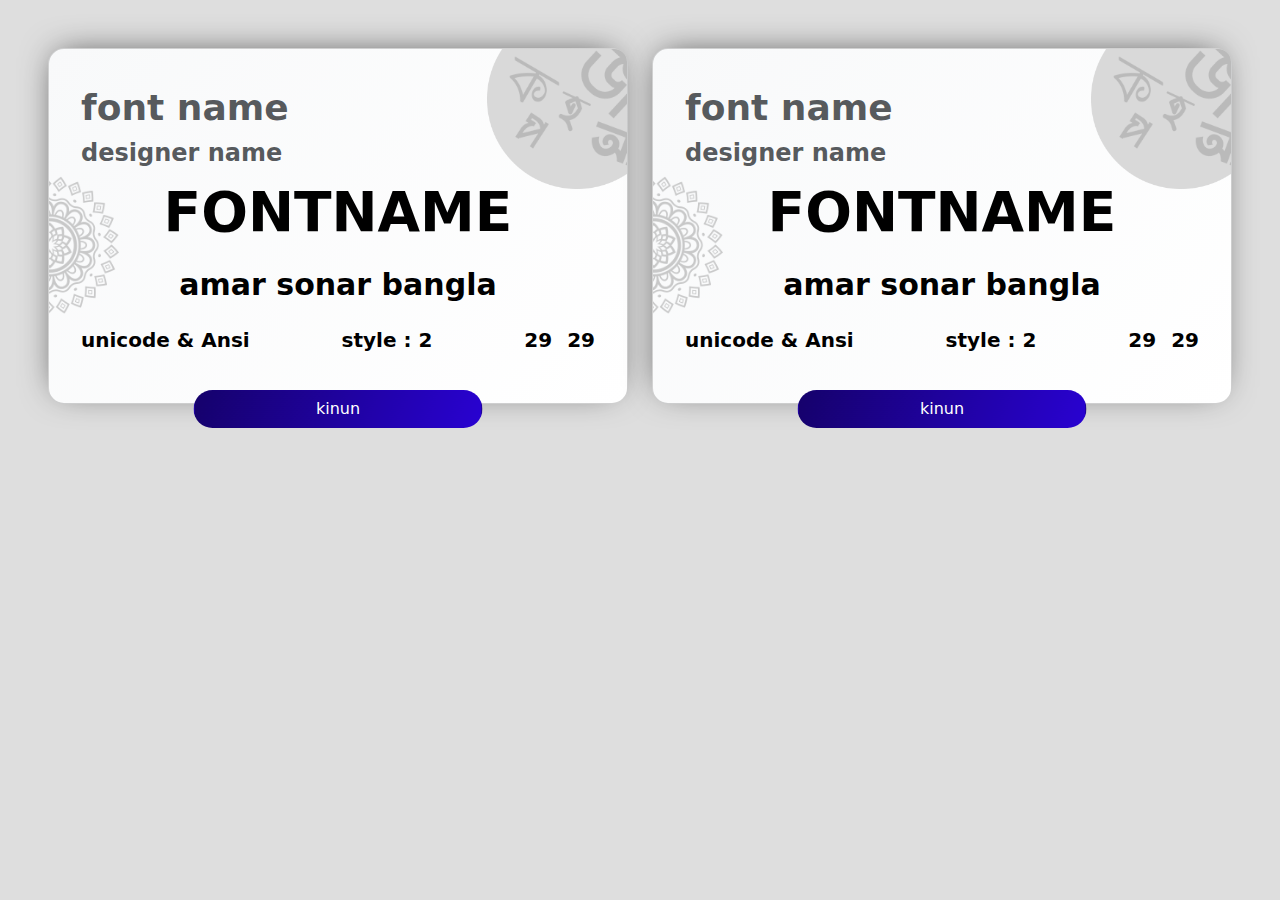
<file: card.html>
<!DOCTYPE html>
<html lang="en">
  <head>
    <meta charset="UTF-8" />
    <meta name="viewport" content="width=device-width, initial-scale=1.0" />
    <link rel="stylesheet" href="styles.css" />
    <!-- bootstrap -->
    <link
      rel="stylesheet"
      href="https://cdn.jsdelivr.net/npm/bootstrap@5.3.3/dist/css/bootstrap.min.css"
      integrity="sha384-QWTKZyjpPEjISv5WaRU9OFeRpok6YctnYmDr5pNlyT2bRjXh0JMhjY6hW+ALEwIH"
      crossorigin="anonymous"
    />

    <!-- font awesome -->
    <link
      rel="stylesheet"
      href="https://cdnjs.cloudflare.com/ajax/libs/font-awesome/6.7.0/css/all.min.css"
      integrity="sha512-9xKTRVabjVeZmc+GUW8GgSmcREDunMM+Dt/GrzchfN8tkwHizc5RP4Ok/MXFFy5rIjJjzhndFScTceq5e6GvVQ=="
      crossorigin="anonymous"
      referrerpolicy="no-referrer"
    />
    <title>Document</title>

    <!-- css start -->

    <style></style>

    <!-- css end -->
  </head>
  <body>
    <section class="p-5">
      <div class="row g-4">
        <div class="col-md-6 my-4">
          <div class="card freecustom-card h-100 rounded-4">
            <div class="freecard-inner">
              <div class="freeflower">
                <img
                  src="./images/flower left.png"
                  class="img-fluid"
                  style="width: 160px"
                  alt=""
                />
              </div>
              <div class="freetop-circle">
                <img
                  src="./images/circle.png"
                  class="img-fluid"
                  style="width: 180px"
                  alt=""
                />
              </div>
              <div class="freetop-element">
                <img
                  src="./images/word.png"
                  class="img-fluid"
                  style="width: 160px"
                  alt=""
                />
              </div>
              <div class="freecard-content d-flex flex-column">
                <div class="mb-2">
                  <small class="text-muted d-block freefont-name"
                    >font name</small
                  >
                  <small class="text-muted freedesigner-name"
                    >designer name</small
                  >
                </div>
                <h2 class="freecard-title mb-3">FONTNAME</h2>
                <p class="freecard-text mb-3">amar sonar bangla</p>
                <div
                  class="d-flex justify-content-between align-items-center small mb-3"
                  style="font-size: 20px; font-weight: bold; color: #000"
                >
                  <span>unicode & Ansi</span>
                  <span>style : 2</span>
                  <span
                    ><span class="me-2"
                      ><span class="icon"
                        ><i class="fa-solid fa-arrow-down"></i
                      ></span>
                      29</span
                    >
                    <span class="icon"
                      ><i class="fa-solid fa-cart-shopping"></i
                    ></span>
                    29
                  </span>
                </div>
              </div>
            </div>
            <button class="btn freebottom-button rounded-pill">kinun</button>
          </div>
        </div>

        <div class="col-md-6 my-4">
          <div class="card freecustom-card h-100 rounded-4">
            <div class="freecard-inner">
              <div class="freeflower">
                <img
                  src="./images/flower left.png"
                  class="img-fluid"
                  style="width: 160px"
                  alt=""
                />
              </div>
              <div class="freetop-circle">
                <img
                  src="./images/circle.png"
                  class="img-fluid"
                  style="width: 180px"
                  alt=""
                />
              </div>
              <div class="freetop-element">
                <img
                  src="./images/word.png"
                  class="img-fluid"
                  style="width: 160px"
                  alt=""
                />
              </div>
              <div class="freecard-content d-flex flex-column">
                <div class="mb-2">
                  <small class="text-muted d-block freefont-name"
                    >font name</small
                  >
                  <small class="text-muted freedesigner-name"
                    >designer name</small
                  >
                </div>
                <h2 class="freecard-title mb-3">FONTNAME</h2>
                <p class="freecard-text mb-3">amar sonar bangla</p>
                <div
                  class="d-flex justify-content-between align-items-center small mb-3"
                  style="font-size: 20px; font-weight: bold; color: #000"
                >
                  <span>unicode & Ansi</span>
                  <span>style : 2</span>
                  <span
                    ><span class="me-2"
                      ><span class="icon"
                        ><i class="fa-solid fa-arrow-down"></i
                      ></span>
                      29</span
                    >
                    <span class="icon"
                      ><i class="fa-solid fa-cart-shopping"></i
                    ></span>
                    29
                  </span>
                </div>
              </div>
            </div>
            <button class="btn freebottom-button rounded-pill">kinun</button>
          </div>
        </div>
      </div>
    </section>
  </body>
</html>
</file>
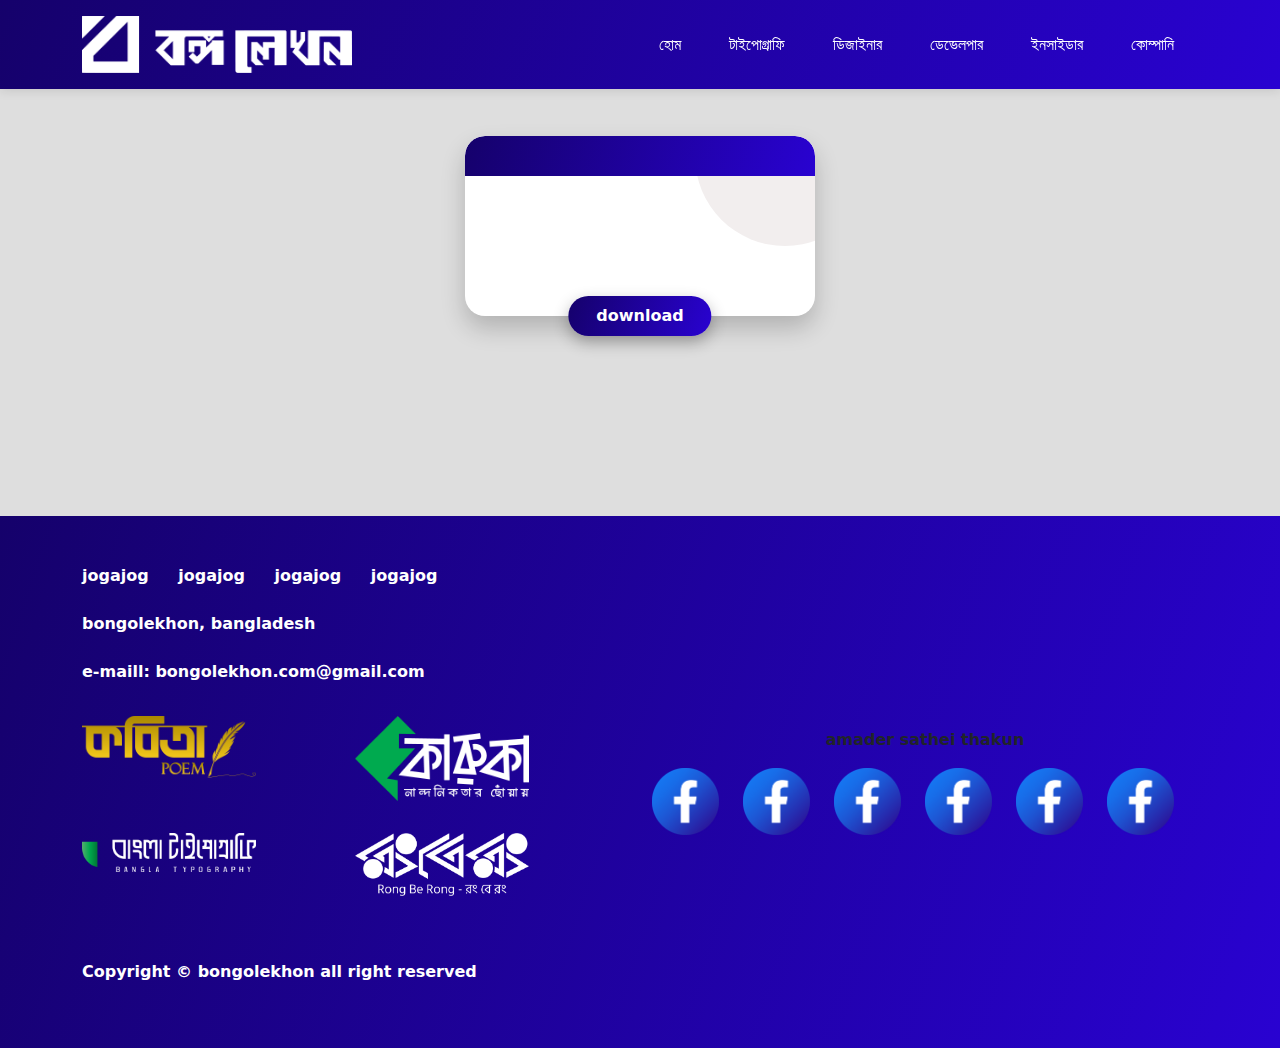
<file: download.html>
<!DOCTYPE html>
<html lang="en">
  <head>
    <meta charset="UTF-8" />
    <meta name="viewport" content="width=device-width, initial-scale=1.0" />
    <title>Document</title>
  </head>
  <body></body>
</html>
<!DOCTYPE html>
<html lang="en">
  <head>
    <meta charset="UTF-8" />
    <meta name="viewport" content="width=device-width, initial-scale=1.0" />
    <!-- custom css -->
    <link rel="stylesheet" href="styles.css" />
    <!-- bootstrap -->
    <link
      rel="stylesheet"
      href="https://cdn.jsdelivr.net/npm/bootstrap@5.3.3/dist/css/bootstrap.min.css"
      integrity="sha384-QWTKZyjpPEjISv5WaRU9OFeRpok6YctnYmDr5pNlyT2bRjXh0JMhjY6hW+ALEwIH"
      crossorigin="anonymous"
    />

    <!-- font awesome -->
    <link
      rel="stylesheet"
      href="https://cdnjs.cloudflare.com/ajax/libs/font-awesome/6.7.0/css/all.min.css"
      integrity="sha512-9xKTRVabjVeZmc+GUW8GgSmcREDunMM+Dt/GrzchfN8tkwHizc5RP4Ok/MXFFy5rIjJjzhndFScTceq5e6GvVQ=="
      crossorigin="anonymous"
      referrerpolicy="no-referrer"
    />
    <title>Document</title>
  </head>
  <body>
    <!-- header -->

    <div class="header">
      <div class="header-wrapper">
        <nav class="navbar navbar-expand-lg custom-navbar fixed-top">
          <div class="container">
            <a class="navbar-brand" href="#">
              <div class="logo-placeholder">
                <img src="./images/top icon white.png" class="img-fluid" />
              </div>
            </a>

            <button
              class="navbar-toggler"
              type="button"
              data-bs-toggle="collapse"
              data-bs-target="#navbarNav"
              aria-controls="navbarNav"
              aria-expanded="false"
              aria-label="Toggle navigation"
            >
              <span class="navbar-toggler-icon"></span>
            </button>

            <div class="collapse navbar-collapse" id="navbarNav">
              <ul class="navbar-nav ms-auto">
                <li class="nav-item">
                  <a class="nav-link" href="#">হোম</a>
                </li>
                <li class="nav-item">
                  <a class="nav-link" href="#">টাইপোগ্রাফি</a>
                </li>
                <li class="nav-item">
                  <a class="nav-link" href="#">ডিজাইনার</a>
                </li>
                <li class="nav-item">
                  <a class="nav-link" href="#">ডেভেলপার</a>
                </li>
                <li class="nav-item">
                  <a class="nav-link" href="#">ইনসাইডার</a>
                </li>
                <li class="nav-item">
                  <a class="nav-link" href="#">কোম্পানি</a>
                </li>
              </ul>
            </div>
          </div>
        </nav>
      </div>
    </div>

    <!-- fonter biroron -->

    <section class="download pt-5">
      <div class="download-wrapper container">
        <div class="row justify-content-center">
          <div class="col-12 col-sm-8 col-md-6 col-lg-4">
            <!-- wrapper allows overflow -->
            <div class="card-wrapper mx-auto">
              <div class="custom-card">
                <div class="top-circle"></div>
                <div class="top-bar"></div>
              </div>
              <button class="download-btn">download</button>
              <!-- placed outside custom-card -->
            </div>
          </div>
        </div>
      </div>
    </section>

    <!-- fonter biboron end -->

    <!-- footer -->

    <section class="footer py-5">
      <div class="footer-container container">
        <div class="row footer-wrapper align-items-center">
          <div class="col-md-6 col-sm-12 text-white">
            <div class="row footer-left-text fw-bolder">
              <span class="">
                <span class="me-4"> jogajog </span>
                <span class="me-4"> jogajog </span>
                <span class="me-4"> jogajog </span>
                <span class="me-4"> jogajog </span>
              </span>
              <p class="pt-4 mb-0">bongolekhon, bangladesh</p>
              <p class="pt-4">e-maill: bongolekhon.com@gmail.com</p>
            </div>
            <div class="row footer-left-icon">
              <div class="row py-3">
                <div class="col-6">
                  <img
                    src="./images/kabita logo.png"
                    alt=""
                    class="img-fluid"
                  />
                </div>
                <div class="col-6">
                  <img
                    src="./images/karuka logo.png"
                    class="img-fluid"
                    alt=""
                  />
                </div>
              </div>
              <div class="row py-3">
                <div class="col-6">
                  <img
                    src="./images//bangla typography logo.png"
                    class="img-fluid"
                    alt=""
                  />
                </div>
                <div class="col-6">
                  <img
                    src="./images/rong be rong logo.png"
                    class="img-fluid"
                    alt=""
                  />
                </div>
              </div>
            </div>
            <p class="pt-5 fw-bold">
              Copyright © bongolekhon all right reserved
            </p>
          </div>
          <div
            class="col-md-6 col-sm-12 justify-content-center align-items-center m-auto"
          >
            <div class="row text-center">
              <p class="fw-bolder">amader sathei thakun</p>
              <div class="row">
                <div class="col-2">
                  <img src="./images/fb.png" class="img-fluid" alt="" />
                </div>
                <div class="col-2">
                  <img src="./images/fb.png" class="img-fluid" alt="" />
                </div>
                <div class="col-2">
                  <img src="./images/fb.png" class="img-fluid" alt="" />
                </div>
                <div class="col-2">
                  <img src="./images/fb.png" class="img-fluid" alt="" />
                </div>
                <div class="col-2">
                  <img src="./images/fb.png" class="img-fluid" alt="" />
                </div>
                <div class="col-2">
                  <img src="./images/fb.png" class="img-fluid" alt="" />
                </div>
              </div>
            </div>
          </div>
        </div>
      </div>
    </section>

    <script src="https://cdnjs.cloudflare.com/ajax/libs/bootstrap/5.3.0/js/bootstrap.bundle.min.js"></script>
  </body>
</html>
</file>
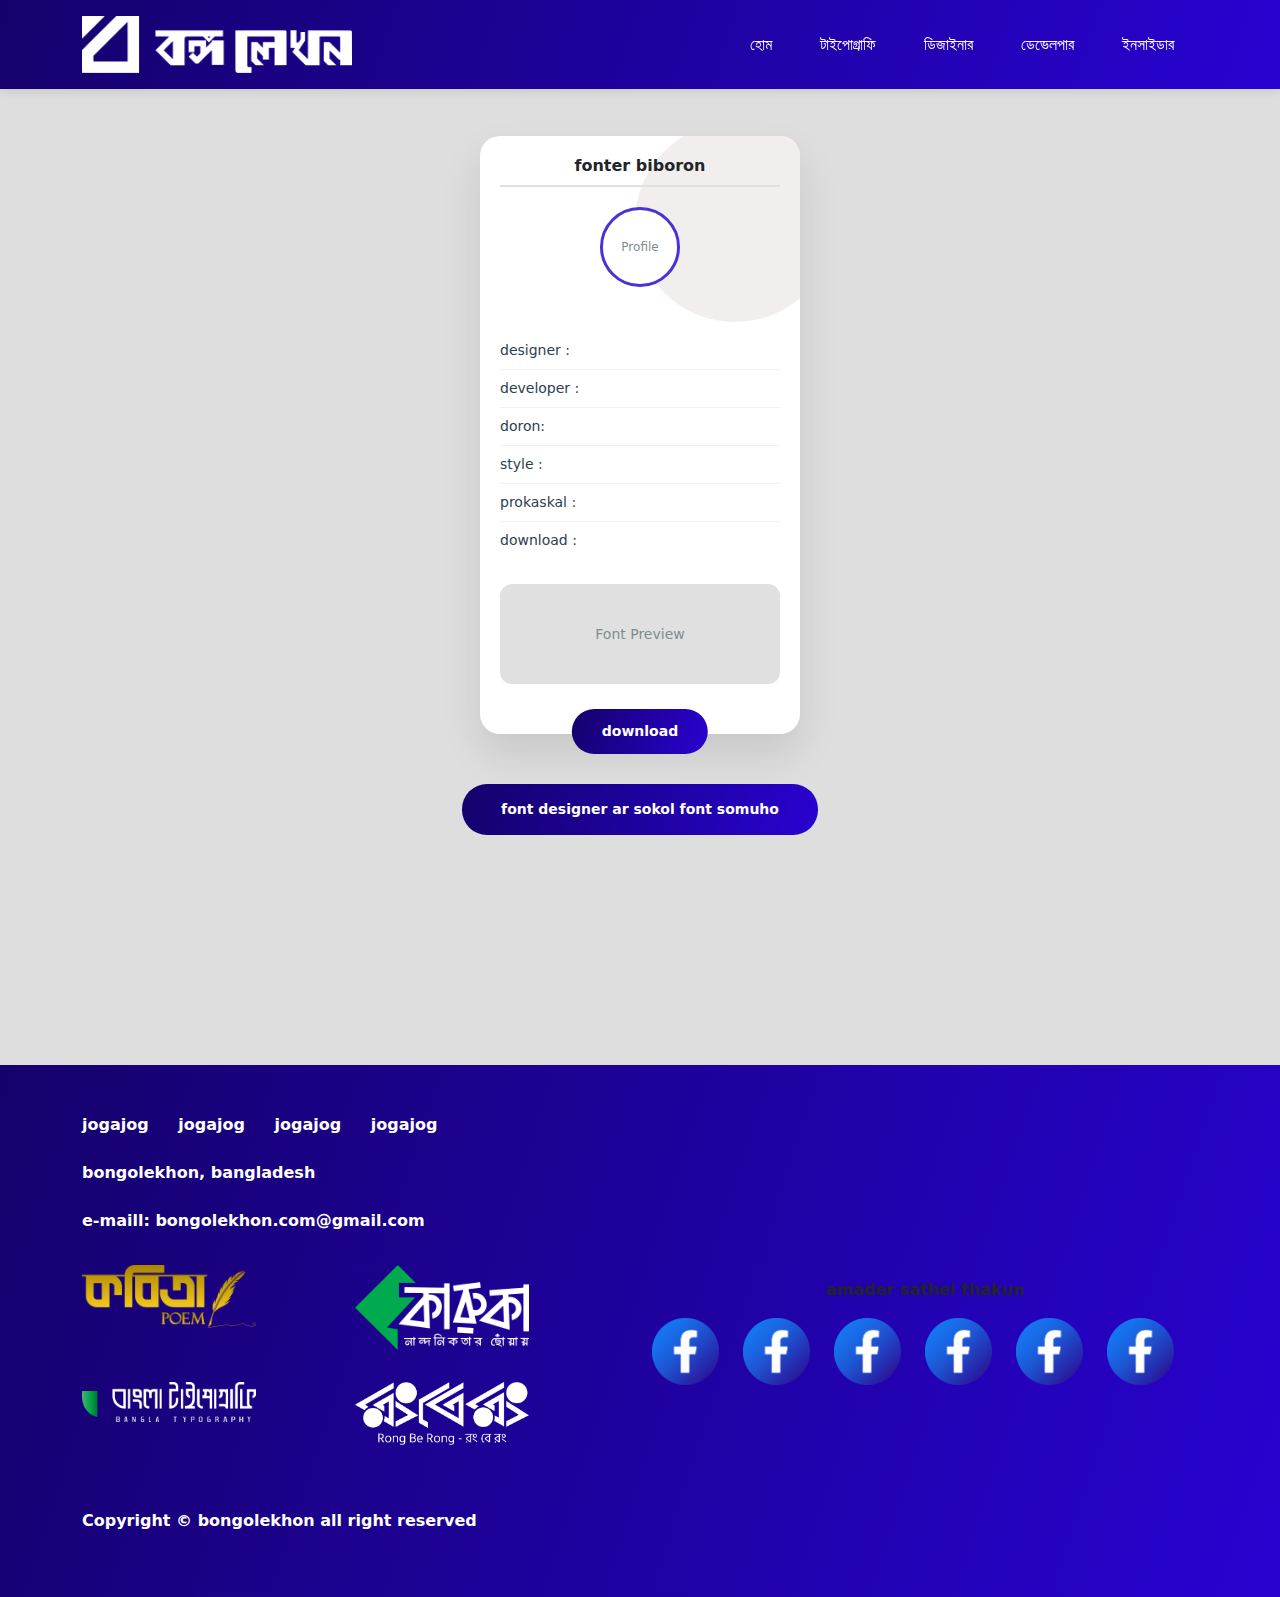
<file: fonterbiboron.html>
<!DOCTYPE html>
<html lang="en">
  <head>
    <meta charset="UTF-8" />
    <meta name="viewport" content="width=device-width, initial-scale=1.0" />
    <title>Document</title>
  </head>
  <body></body>
</html>
<!DOCTYPE html>
<html lang="en">
  <head>
    <meta charset="UTF-8" />
    <meta name="viewport" content="width=device-width, initial-scale=1.0" />
    <!-- custom css -->
    <link rel="stylesheet" href="styles.css" />
    <!-- bootstrap -->
    <link
      rel="stylesheet"
      href="https://cdn.jsdelivr.net/npm/bootstrap@5.3.3/dist/css/bootstrap.min.css"
      integrity="sha384-QWTKZyjpPEjISv5WaRU9OFeRpok6YctnYmDr5pNlyT2bRjXh0JMhjY6hW+ALEwIH"
      crossorigin="anonymous"
    />

    <!-- font awesome -->
    <link
      rel="stylesheet"
      href="https://cdnjs.cloudflare.com/ajax/libs/font-awesome/6.7.0/css/all.min.css"
      integrity="sha512-9xKTRVabjVeZmc+GUW8GgSmcREDunMM+Dt/GrzchfN8tkwHizc5RP4Ok/MXFFy5rIjJjzhndFScTceq5e6GvVQ=="
      crossorigin="anonymous"
      referrerpolicy="no-referrer"
    />
    <title>Document</title>
  </head>
  <body>
    <!-- header -->

    <div class="header">
      <div class="header-wrapper">
        <nav class="navbar navbar-expand-lg custom-navbar fixed-top">
          <div class="container">
            <a class="navbar-brand" href="#">
              <div class="logo-placeholder">
                <img src="./images/top icon white.png" class="img-fluid" />
              </div>
            </a>

            <button
              class="navbar-toggler"
              type="button"
              data-bs-toggle="collapse"
              data-bs-target="#navbarNav"
              aria-controls="navbarNav"
              aria-expanded="false"
              aria-label="Toggle navigation"
            >
              <span class="navbar-toggler-icon"></span>
            </button>

            <div class="collapse navbar-collapse" id="navbarNav">
              <ul class="navbar-nav ms-auto">
                <li class="nav-item">
                  <a class="nav-link" href="index.html">হোম</a>
                </li>
                <li class="nav-item">
                  <a class="nav-link" href="typography.html">টাইপোগ্রাফি</a>
                </li>
                <li class="nav-item">
                  <a class="nav-link" href="premiumfont.html">ডিজাইনার</a>
                </li>
                <li class="nav-item">
                  <a class="nav-link" href="fonterbiboron.html">ডেভেলপার</a>
                </li>
                <li class="nav-item">
                  <a class="nav-link" href="download.html">ইনসাইডার</a>
                </li>
              </ul>
            </div>
          </div>
        </nav>
      </div>
    </div>

    <!-- fonter biroron -->

    <section class="fonter-biboron pt-5">
      <div class="container">
        <div class="row justify-content-center">
          <div class="col-12 col-md-6 col-lg-4">
            <div class="card-container">
              <div class="font-card">
                <div class="overflow-hidden font-card-wrapper">
                  <h3 class="card-title">fonter biboron</h3>

                  <div class="profile-section">
                    <div class="profile-background"></div>
                    <div class="profile-placeholder">Profile</div>
                  </div>

                  <div class="info-section">
                    <div class="info-item">
                      <span class="info-label">designer :</span>
                      <span class="info-value"></span>
                    </div>
                    <div class="info-item">
                      <span class="info-label">developer :</span>
                      <span class="info-value"></span>
                    </div>
                    <div class="info-item">
                      <span class="info-label">doron:</span>
                      <span class="info-value"></span>
                    </div>
                    <div class="info-item">
                      <span class="info-label">style :</span>
                      <span class="info-value"></span>
                    </div>
                    <div class="info-item">
                      <span class="info-label">prokaskal :</span>
                      <span class="info-value"></span>
                    </div>
                    <div class="info-item">
                      <span class="info-label">download :</span>
                      <span class="info-value"></span>
                    </div>
                  </div>

                  <div class="preview-section">
                    <div class="preview-placeholder">Font Preview</div>
                  </div>
                </div>

                <button class="download-button">download</button>
              </div>

              <button class="bottom-button">
                font designer ar sokol font somuho
              </button>
            </div>
          </div>
        </div>
      </div>
    </section>

    <!-- fonter biboron end -->

    <!-- footer -->

    <section class="footer py-5">
      <div class="footer-container container">
        <div class="row footer-wrapper align-items-center">
          <div class="col-md-6 col-sm-12 text-white">
            <div class="row footer-left-text fw-bolder">
              <span class="">
                <span class="me-4"> jogajog </span>
                <span class="me-4"> jogajog </span>
                <span class="me-4"> jogajog </span>
                <span class="me-4"> jogajog </span>
              </span>
              <p class="pt-4 mb-0">bongolekhon, bangladesh</p>
              <p class="pt-4">e-maill: bongolekhon.com@gmail.com</p>
            </div>
            <div class="row footer-left-icon">
              <div class="row py-3">
                <div class="col-6">
                  <img
                    src="./images/kabita logo.png"
                    alt=""
                    class="img-fluid"
                  />
                </div>
                <div class="col-6">
                  <img
                    src="./images/karuka logo.png"
                    class="img-fluid"
                    alt=""
                  />
                </div>
              </div>
              <div class="row py-3">
                <div class="col-6">
                  <img
                    src="./images//bangla typography logo.png"
                    class="img-fluid"
                    alt=""
                  />
                </div>
                <div class="col-6">
                  <img
                    src="./images/rong be rong logo.png"
                    class="img-fluid"
                    alt=""
                  />
                </div>
              </div>
            </div>
            <p class="pt-5 fw-bold">
              Copyright © bongolekhon all right reserved
            </p>
          </div>
          <div
            class="col-md-6 col-sm-12 justify-content-center align-items-center m-auto"
          >
            <div class="row text-center">
              <p class="fw-bolder">amader sathei thakun</p>
              <div class="row">
                <div class="col-2">
                  <img src="./images/fb.png" class="img-fluid" alt="" />
                </div>
                <div class="col-2">
                  <img src="./images/fb.png" class="img-fluid" alt="" />
                </div>
                <div class="col-2">
                  <img src="./images/fb.png" class="img-fluid" alt="" />
                </div>
                <div class="col-2">
                  <img src="./images/fb.png" class="img-fluid" alt="" />
                </div>
                <div class="col-2">
                  <img src="./images/fb.png" class="img-fluid" alt="" />
                </div>
                <div class="col-2">
                  <img src="./images/fb.png" class="img-fluid" alt="" />
                </div>
              </div>
            </div>
          </div>
        </div>
      </div>
    </section>

    <script src="https://cdnjs.cloudflare.com/ajax/libs/bootstrap/5.3.0/js/bootstrap.bundle.min.js"></script>
  </body>
</html>
</file>
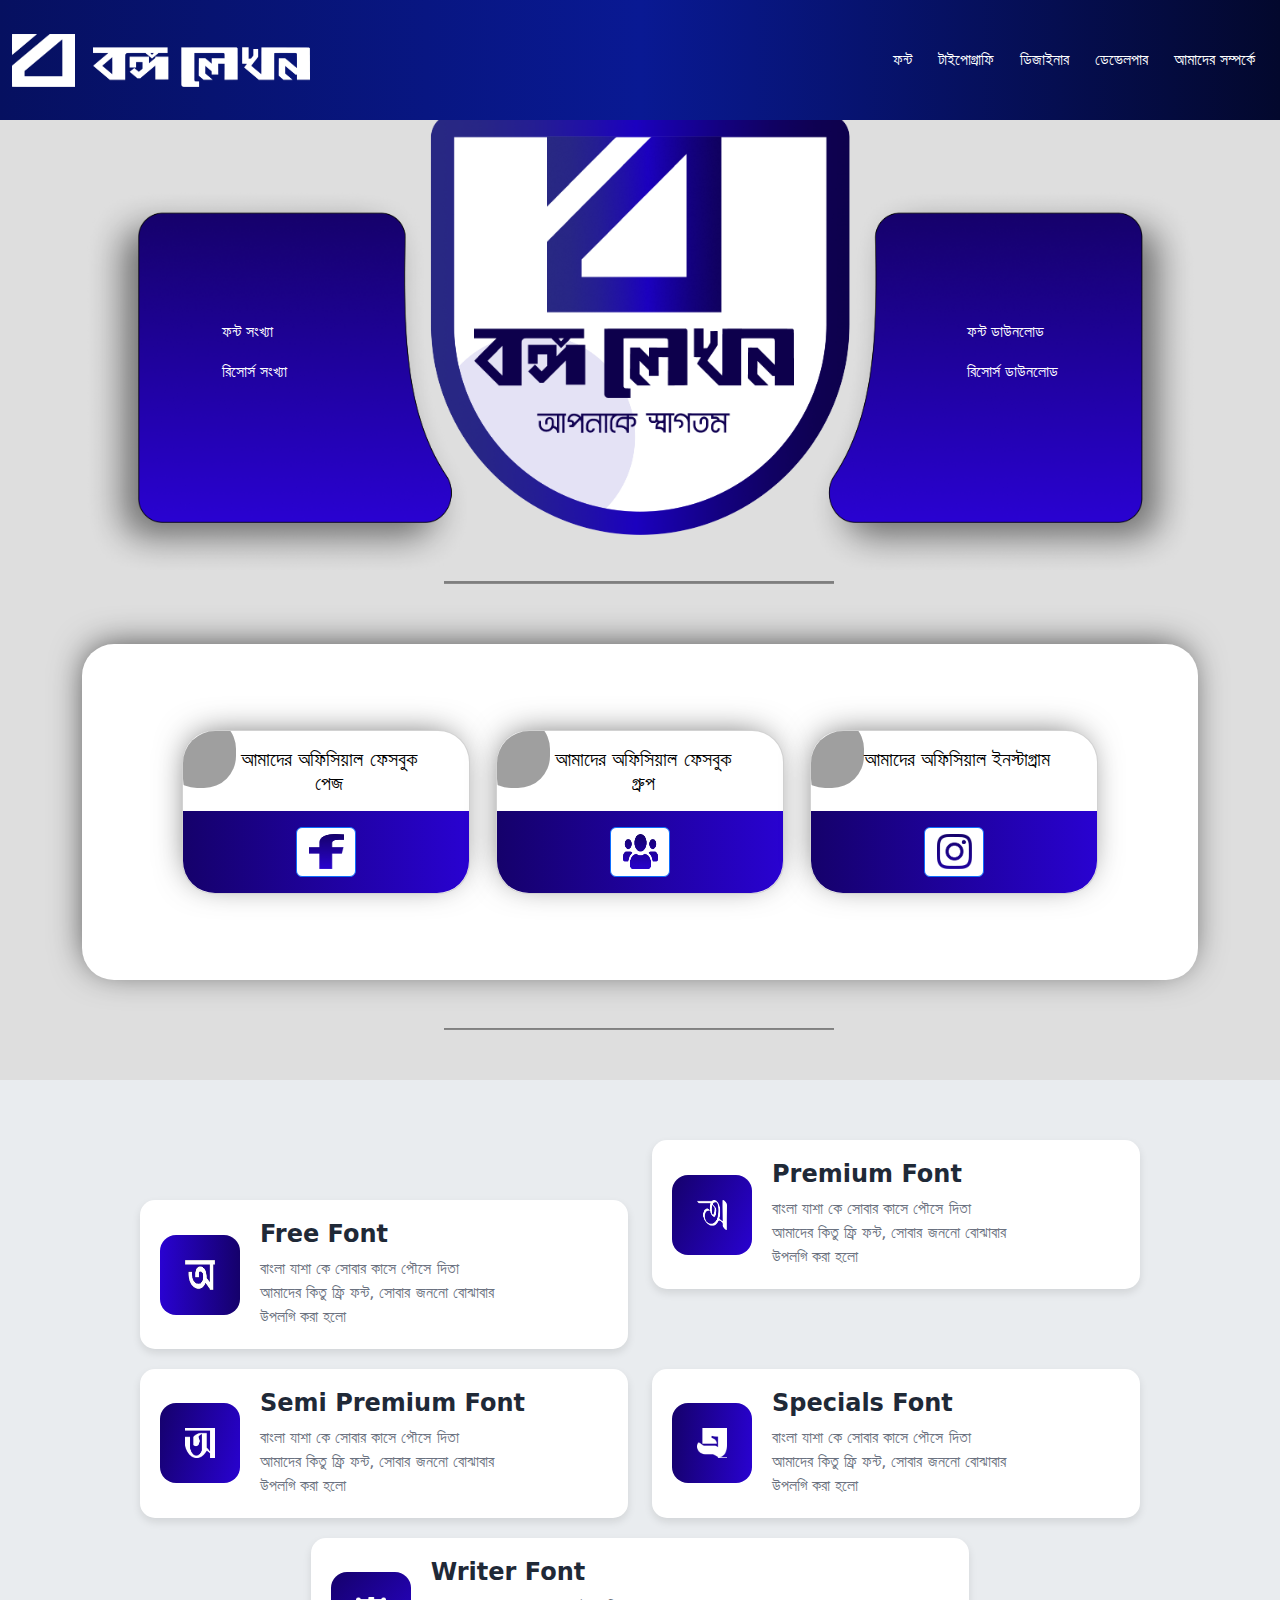
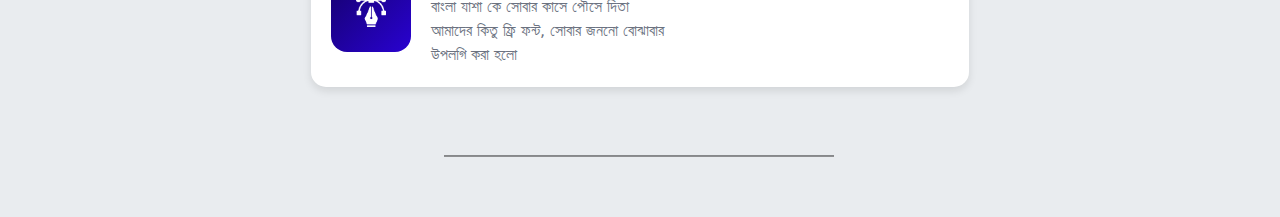
<file: home.html>
<!DOCTYPE html>
<html lang="en">
  <head>
    <meta charset="UTF-8" />
    <meta name="viewport" content="width=device-width, initial-scale=1.0" />
    <!-- custom css -->
    <link rel="stylesheet" href="style.css" />
    <!-- bootstrap -->
    <link
      rel="stylesheet"
      href="https://cdn.jsdelivr.net/npm/bootstrap@5.3.3/dist/css/bootstrap.min.css"
      integrity="sha384-QWTKZyjpPEjISv5WaRU9OFeRpok6YctnYmDr5pNlyT2bRjXh0JMhjY6hW+ALEwIH"
      crossorigin="anonymous"
    />
    <title>home</title>
  </head>
  <body>
    <!-- header -->
    <header class="">
      <nav class="navbar header navbar-expand-lg bg-body-tertiary navbar-dark">
        <div class="container-fluid">
          <img class="navbar-brand logo" src="./images/top icon white.png" />
          <button
            class="navbar-toggler"
            type="button"
            data-bs-toggle="collapse"
            data-bs-target="#navbarNav"
            aria-controls="navbarNav"
            aria-expanded="false"
            aria-label="Toggle navigation"
          >
            <span class="navbar-toggler-icon"></span>
          </button>
          <div class="collapse navbar-collapse" id="navbarNav">
            <ul class="navbar-nav ms-auto">
              <li class="nav-item">
                <a class="nav-link" href="#">ফন্ট</a>
              </li>
              <li class="nav-item">
                <a class="nav-link" href="#">টাইপোগ্রাফি</a>
              </li>
              <li class="nav-item">
                <a class="nav-link" href="#">ডিজাইনার </a>
              </li>
              <li class="nav-item">
                <a class="nav-link" href="#">ডেভেলপার </a>
              </li>
              <li class="nav-item">
                <a class="nav-link">আমাদের সম্পর্কে </a>
              </li>
            </ul>
          </div>
        </div>
      </nav>
    </header>

    <!-- hero section -->

    <section class="hero">
      <div class="container">
        <div class="hero-wrapper">
          <div class="hero-design">
            <div class="hero-text-left">
              <p class="lt1"><a href="#">ফন্ট সংখ্যা</a></p>
              <p class="lt2"><a href="#">রিসোর্স সংখ্যা</a></p>
            </div>
            <div class="hero-text-right">
              <p class="rt1"><a href="#">ফন্ট ডাউনলোড</a></p>
              <p class="rt2"><a href="#">রিসোর্স ডাউনলোড</a></p>
            </div>
            <div class="hero-middle-image">
              <img src="./images/middle image.png" class="design img-fluid" />
            </div>
          </div>
        </div>
      </div>

      <div class="line">
        <img src="./images/Line 2.png" class="img-fluid" alt="" />
      </div>
    </section>

    <!-- stay connected section -->

    <section class="stay-connected">
      <div class="container">
        <div
          class="stay-connected-wrapper rounded-5 d-flex align-items-center justify-content-between"
        >
          <!-- facebook page -->
          <div
            class="card rounded-5 position-relative"
            style="width: 18rem; background-color: white"
          >
            <div class="card-top-design position-relative rounded-5">
              <img
                src="./images/Ellipse 1.png"
                style="width: 71px; height: 71px"
                class="card-img-top rounded-5 position-absolute"
                alt="..."
              />
            </div>
            <div class="card-text position-absolute">
              <h3>আমাদের অফিসিয়াল ফেসবুক পেজ</h3>
            </div>
            <div class="card-body card-body-bg rounded-bottom-5">
              <!-- <div class="icon-wrapper rounded-5"> -->
              <a href="#" class="btn btn-primary icon-btn"
                ><img src="./images/🦆 icon _facebook f icon_.png" alt=""
              /></a>
              <!-- </div> -->
            </div>
          </div>

          <!-- facebook group -->

          <div
            class="card rounded-5 position-relative"
            style="width: 18rem; background-color: white"
          >
            <div class="card-top-design position-relative rounded-5">
              <img
                src="./images/Ellipse 1.png"
                style="width: 71px; height: 71px"
                class="card-img-top rounded-5 position-absolute"
                alt="..."
              />
            </div>
            <div class="card-text position-absolute">
              <h3>আমাদের অফিসিয়াল ফেসবুক গ্রুপ</h3>
            </div>
            <div class="card-body card-body-bg rounded-bottom-5">
              <!-- <div class="icon-wrapper rounded-5"> -->
              <a href="#" class="btn btn-primary icon-btn"
                ><img src="./images/🦆 icon _Users icon_.png" alt=""
              /></a>
              <!-- </div> -->
            </div>
          </div>

          <!-- instagram -->
          <div
            class="card rounded-5 position-relative"
            style="width: 18rem; background-color: white"
          >
            <div class="card-top-design position-relative rounded-5">
              <img
                src="./images/Ellipse 1.png"
                style="width: 71px; height: 71px"
                class="card-img-top rounded-5 position-absolute"
                alt="..."
              />
            </div>
            <div class="card-text position-absolute">
              <h3>আমাদের অফিসিয়াল ইনস্টাগ্রাম</h3>
            </div>
            <div class="card-body card-body-bg rounded-bottom-5">
              <!-- <div class="icon-wrapper rounded-5"> -->
              <a href="#" class="btn btn-primary icon-btn"
                ><img src="./images/🦆 icon _instagram icon_.png" alt=""
              /></a>
              <!-- </div> -->
            </div>
          </div>
        </div>
      </div>
      <div class="line">
        <img src="./images/Line 2.png" class="img-fluid pt-5" alt="" />
      </div>
    </section>

    <!-- our services -->

    <!-- our services -->

    <section class="our-service">
      <div class="container">
        <div class="services-wrapper">
          <div class="container-custom m-auto">
            <div class="row">
              <!-- Free Font -->
              <div class="col-lg-6 col-md-12">
                <div class="font-card free-font">
                  <div class="icon-container rounded-4">
                    <img
                      src="./images/font 1.png"
                      style="width: 30px; height: 30px"
                      alt=""
                    />
                  </div>
                  <div class="font-info">
                    <h3>Free Font</h3>
                    <p>
                      বাংলা যাশা কে সোবার কাসে পৌসে দিতা<br />
                      আমাদের কিতু ফ্রি ফন্ট, সোবার জননো বোঝাবার<br />
                      উপলগি করা হলো
                    </p>
                  </div>
                </div>
              </div>

              <!-- Premium Font -->
              <div class="col-lg-6 col-md-12">
                <div class="font-card premium-font">
                  <div class="icon-container rounded-4">
                    <img
                      src="./images/font 2.png"
                      style="width: 30px; height: 30px"
                      alt=""
                    />
                  </div>
                  <div class="font-info">
                    <h3>Premium Font</h3>
                    <p>
                      বাংলা যাশা কে সোবার কাসে পৌসে দিতা<br />
                      আমাদের কিতু ফ্রি ফন্ট, সোবার জননো বোঝাবার<br />
                      উপলগি করা হলো
                    </p>
                  </div>
                </div>
              </div>

              <!-- Semi Premium Font -->
              <div class="col-lg-6 col-md-12">
                <div class="font-card semi-premium-font">
                  <div class="icon-container rounded-4">
                    <img
                      src="./images/font 3.png"
                      style="width: 30px; height: 30px"
                      alt=""
                    />
                  </div>
                  <div class="font-info">
                    <h3>Semi Premium Font</h3>
                    <p>
                      বাংলা যাশা কে সোবার কাসে পৌসে দিতা<br />
                      আমাদের কিতু ফ্রি ফন্ট, সোবার জননো বোঝাবার<br />
                      উপলগি করা হলো
                    </p>
                  </div>
                </div>
              </div>

              <!-- Specials Font -->
              <div class="col-lg-6 col-md-12">
                <div class="font-card specials-font">
                  <div class="icon-container rounded-4">
                    <img
                      src="./images/font 4.png"
                      style="width: 30px; height: 30px"
                      alt=""
                    />
                  </div>
                  <div class="font-info">
                    <h3>Specials Font</h3>
                    <p>
                      বাংলা যাশা কে সোবার কাসে পৌসে দিতা<br />
                      আমাদের কিতু ফ্রি ফন্ট, সোবার জননো বোঝাবার<br />
                      উপলগি করা হলো
                    </p>
                  </div>
                </div>
              </div>

              <!-- Writer Font (Bottom centered) -->
              <div class="col-lg-8 col-md-12 mx-auto">
                <div class="font-card writer-font">
                  <div class="icon-container rounded-4">
                    <img
                      src="./images/pen.png"
                      style="width: 30px; height: 30px"
                      alt=""
                    />
                  </div>
                  <div class="font-info">
                    <h3>Writer Font</h3>
                    <p>
                      বাংলা যাশা কে সোবার কাসে পৌসে দিতা<br />
                      আমাদের কিতু ফ্রি ফন্ট, সোবার জননো বোঝাবার<br />
                      উপলগি করা হলো
                    </p>
                  </div>
                </div>
              </div>
            </div>
          </div>
        </div>
      </div>
      <div class="line">
        <img src="./images/Line 2.png" class="img-fluid pt-5" alt="" />
      </div>
    </section>

    <!-- bootstrap js -->
  </body>
</html>
<script
  src="https://cdn.jsdelivr.net/npm/bootstrap@5.3.3/dist/js/bootstrap.min.js"
  integrity="sha384-0pUGZvbkm6XF6gxjEnlmuGrJXVbNuzT9qBBavbLwCsOGabYfZo0T0to5eqruptLy"
  crossorigin="anonymous"
></script>
</file>
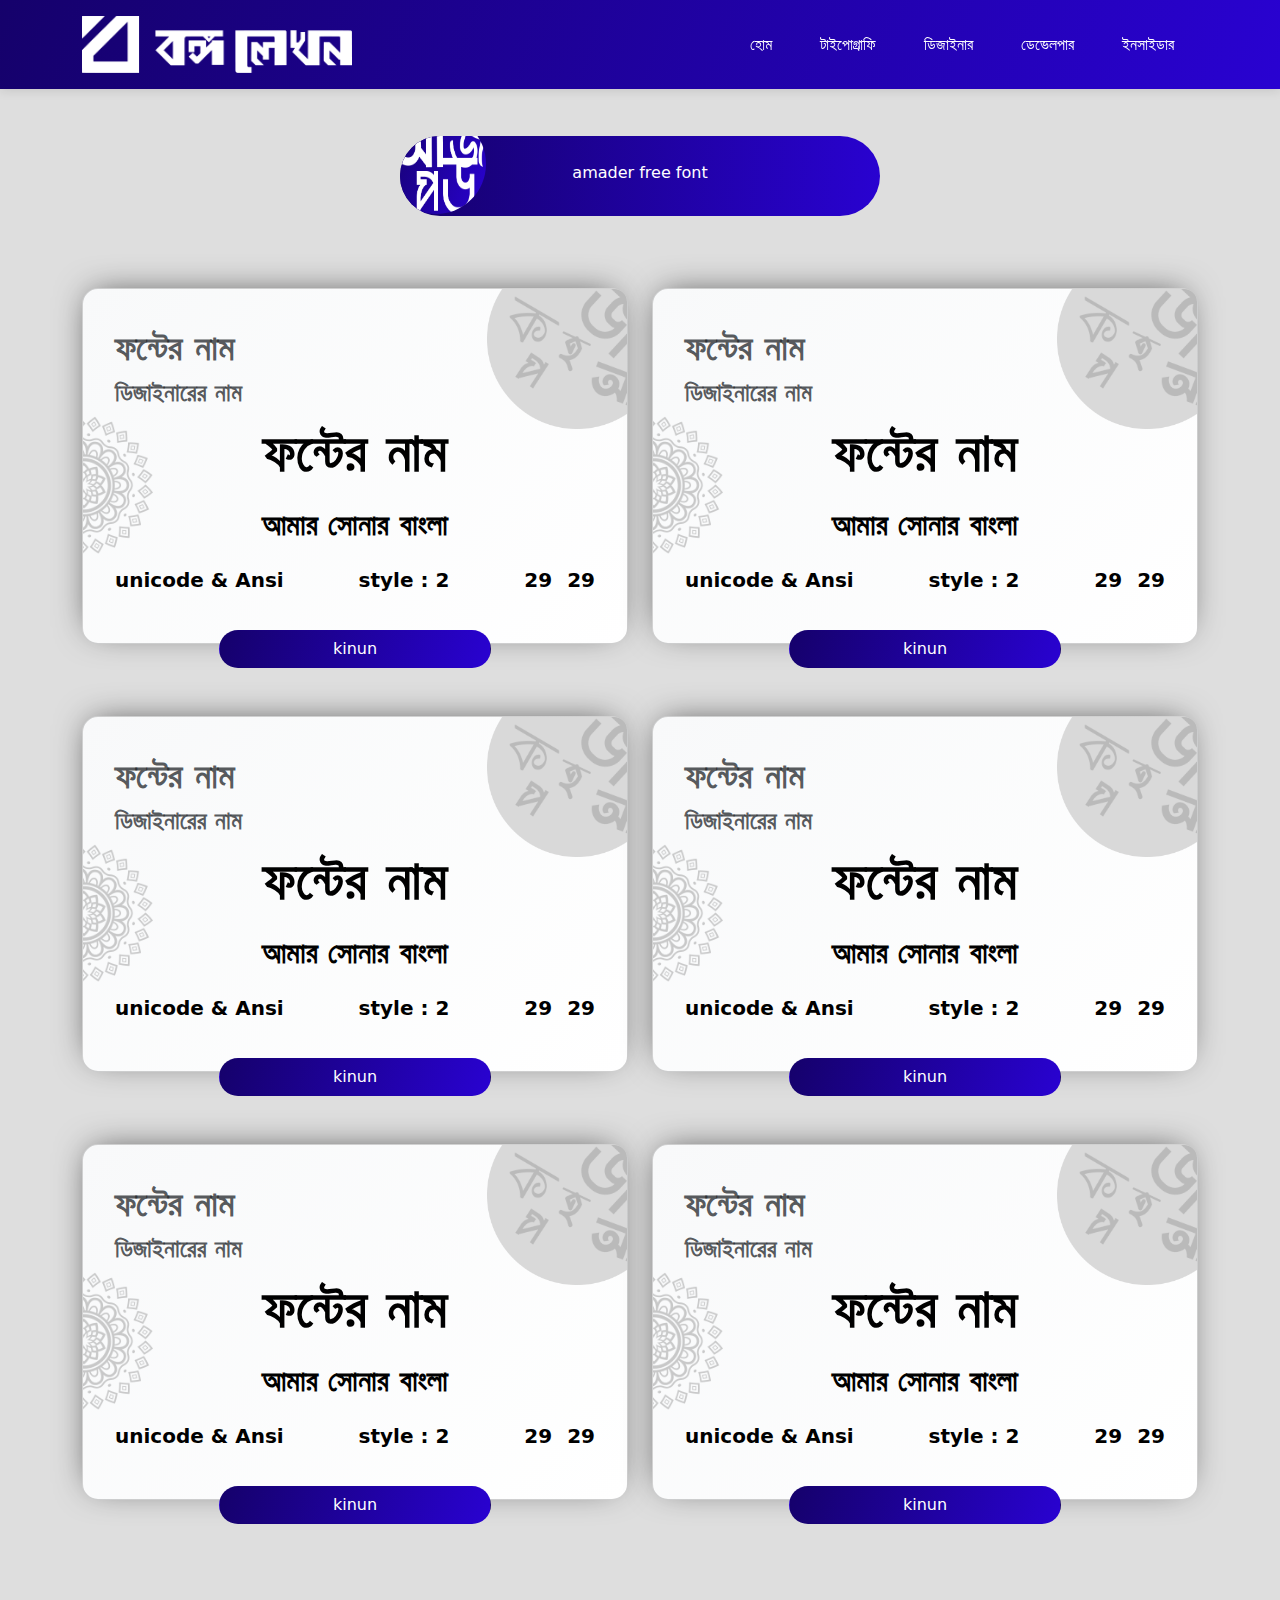
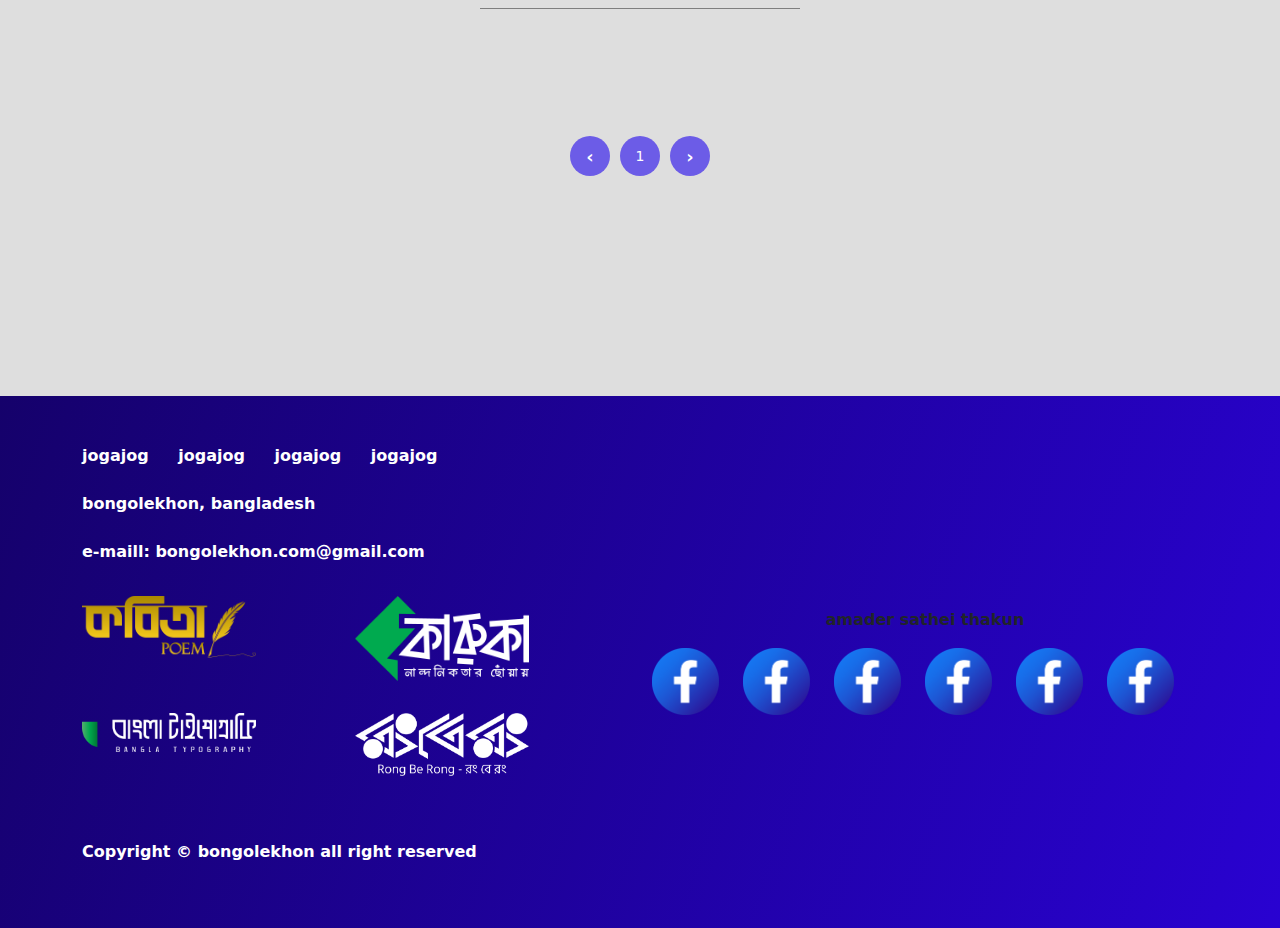
<file: premiumfont.html>
<!DOCTYPE html>
<html lang="en">
  <head>
    <meta charset="UTF-8" />
    <meta name="viewport" content="width=device-width, initial-scale=1.0" />
    <!-- custom css -->
    <link rel="stylesheet" href="styles.css" />
    <!-- bootstrap -->
    <link
      rel="stylesheet"
      href="https://cdn.jsdelivr.net/npm/bootstrap@5.3.3/dist/css/bootstrap.min.css"
      integrity="sha384-QWTKZyjpPEjISv5WaRU9OFeRpok6YctnYmDr5pNlyT2bRjXh0JMhjY6hW+ALEwIH"
      crossorigin="anonymous"
    />

    <!-- font awesome -->
    <link
      rel="stylesheet"
      href="https://cdnjs.cloudflare.com/ajax/libs/font-awesome/6.7.0/css/all.min.css"
      integrity="sha512-9xKTRVabjVeZmc+GUW8GgSmcREDunMM+Dt/GrzchfN8tkwHizc5RP4Ok/MXFFy5rIjJjzhndFScTceq5e6GvVQ=="
      crossorigin="anonymous"
      referrerpolicy="no-referrer"
    />
    <title>Document</title>
  </head>
  <body>
    <!-- header -->

    <div class="header">
      <div class="header-wrapper">
        <nav class="navbar navbar-expand-lg custom-navbar fixed-top">
          <div class="container">
            <a class="navbar-brand" href="#">
              <div class="logo-placeholder">
                <img src="./images/top icon white.png" class="img-fluid" />
              </div>
            </a>

            <button
              class="navbar-toggler"
              type="button"
              data-bs-toggle="collapse"
              data-bs-target="#navbarNav"
              aria-controls="navbarNav"
              aria-expanded="false"
              aria-label="Toggle navigation"
            >
              <span class="navbar-toggler-icon"></span>
            </button>

            <div class="collapse navbar-collapse" id="navbarNav">
              <ul class="navbar-nav ms-auto">
                <li class="nav-item">
                  <a class="nav-link" href="index.html">হোম</a>
                </li>
                <li class="nav-item">
                  <a class="nav-link" href="typography.html">টাইপোগ্রাফি</a>
                </li>
                <li class="nav-item">
                  <a class="nav-link" href="premiumfont.html">ডিজাইনার</a>
                </li>
                <li class="nav-item">
                  <a class="nav-link" href="fonterbiboron.html">ডেভেলপার</a>
                </li>
                <li class="nav-item">
                  <a class="nav-link" href="download.html">ইনসাইডার</a>
                </li>
              </ul>
            </div>
          </div>
        </nav>
      </div>
    </div>

    <!-- free font -->

    <section class="free-font py-5">
      <div class="row mb-5">
        <div class="col-md-12 w-50 m-auto">
          <div class="free-font-wrapper w-75 rounded-pill m-auto">
            <div
              class="free-font-design rounded-pill"
              style="height: 100px; width: 100px"
            >
              <img
                src="./images/amader free font.png"
                class="w-100 h-100"
                alt=""
              />
            </div>
            <p class="free-font-text">amader free font</p>
          </div>
        </div>
      </div>

       

      <div class="free-font-card-container container">
        <div class="row g-4 my-4">
          <div class="col-md-6 my-4">
            <div class="card freecustom-card h-100 rounded-4">
              <div class="freecard-inner">
                <div class="freeflower">
                  <img
                    src="./images/flower left.png"
                    class="img-fluid"
                    style="width: 160px"
                    alt=""
                  />
                </div>
                <div class="freetop-circle">
                  <img
                    src="./images/circle.png"
                    class="img-fluid"
                    style="width: 180px"
                    alt=""
                  />
                </div>
                <div class="freetop-element">
                  <img
                    src="./images/word.png"
                    class="img-fluid"
                    style="width: 160px"
                    alt=""
                  />
                </div>
                <div class="freecard-content d-flex flex-column">
                  <div class="mb-2">
                    <small class="text-muted d-block freefont-name"
                      >ফন্টের নাম
                      </small
                    >
                    <small class="text-muted freedesigner-name"
                      >ডিজাইনারের নাম 
                      </small
                    >
                  </div>
                  <h2 class="freecard-title mb-3">ফন্টের নাম</h2>
                  <p class="freecard-text mb-3">আমার সোনার বাংলা
                  </p>
                  <div
                    class="d-flex justify-content-between align-items-center small mb-3"
                    style="font-size: 20px; font-weight: bold; color: #000"
                  >
                    <span>unicode & Ansi</span>
                    <span>style : 2</span>
                    <span
                      ><span class="me-2"
                        ><span class="icon"
                          ><i class="fa-solid fa-arrow-down"></i
                        ></span>
                        29</span
                      >
                      <span class="icon"
                        ><i class="fa-solid fa-cart-shopping"></i
                      ></span>
                      29
                    </span>
                  </div>
                </div>
              </div>
              <button class="btn freebottom-button rounded-pill">kinun</button>
            </div>
          </div>
  
          <div class="col-md-6 my-4">
            <div class="card freecustom-card h-100 rounded-4">
              <div class="freecard-inner">
                <div class="freeflower">
                  <img
                    src="./images/flower left.png"
                    class="img-fluid"
                    style="width: 160px"
                    alt=""
                  />
                </div>
                <div class="freetop-circle">
                  <img
                    src="./images/circle.png"
                    class="img-fluid"
                    style="width: 180px"
                    alt=""
                  />
                </div>
                <div class="freetop-element">
                  <img
                    src="./images/word.png"
                    class="img-fluid"
                    style="width: 160px"
                    alt=""
                  />
                </div>
                <div class="freecard-content d-flex flex-column">
                  <div class="mb-2">
                    <small class="text-muted d-block freefont-name"
                      >ফন্টের নাম
                      </small
                    >
                    <small class="text-muted freedesigner-name"
                      >ডিজাইনারের নাম 
                      </small
                    >
                  </div>
                  <h2 class="freecard-title mb-3">ফন্টের নাম</h2>
                  <p class="freecard-text mb-3">আমার সোনার বাংলা
                  </p>
                  <div
                    class="d-flex justify-content-between align-items-center small mb-3"
                    style="font-size: 20px; font-weight: bold; color: #000"
                  >
                    <span>unicode & Ansi</span>
                    <span>style : 2</span>
                    <span
                      ><span class="me-2"
                        ><span class="icon"
                          ><i class="fa-solid fa-arrow-down"></i
                        ></span>
                        29</span
                      >
                      <span class="icon"
                        ><i class="fa-solid fa-cart-shopping"></i
                      ></span>
                      29
                    </span>
                  </div>
                </div>
              </div>
              <button class="btn freebottom-button rounded-pill">kinun</button>
            </div>
          </div>
        </div>
        <div class="row g-4 my-4">
          <div class="col-md-6 my-4">
            <div class="card freecustom-card h-100 rounded-4">
              <div class="freecard-inner">
                <div class="freeflower">
                  <img
                    src="./images/flower left.png"
                    class="img-fluid"
                    style="width: 160px"
                    alt=""
                  />
                </div>
                <div class="freetop-circle">
                  <img
                    src="./images/circle.png"
                    class="img-fluid"
                    style="width: 180px"
                    alt=""
                  />
                </div>
                <div class="freetop-element">
                  <img
                    src="./images/word.png"
                    class="img-fluid"
                    style="width: 160px"
                    alt=""
                  />
                </div>
                <div class="freecard-content d-flex flex-column">
                  <div class="mb-2">
                    <small class="text-muted d-block freefont-name"
                      >ফন্টের নাম
                      </small
                    >
                    <small class="text-muted freedesigner-name"
                      >ডিজাইনারের নাম 
                      </small
                    >
                  </div>
                  <h2 class="freecard-title mb-3">ফন্টের নাম</h2>
                  <p class="freecard-text mb-3">আমার সোনার বাংলা
                  </p>
                  <div
                    class="d-flex justify-content-between align-items-center small mb-3"
                    style="font-size: 20px; font-weight: bold; color: #000"
                  >
                    <span>unicode & Ansi</span>
                    <span>style : 2</span>
                    <span
                      ><span class="me-2"
                        ><span class="icon"
                          ><i class="fa-solid fa-arrow-down"></i
                        ></span>
                        29</span
                      >
                      <span class="icon"
                        ><i class="fa-solid fa-cart-shopping"></i
                      ></span>
                      29
                    </span>
                  </div>
                </div>
              </div>
              <button class="btn freebottom-button rounded-pill">kinun</button>
            </div>
          </div>
  
          <div class="col-md-6 my-4">
            <div class="card freecustom-card h-100 rounded-4">
              <div class="freecard-inner">
                <div class="freeflower">
                  <img
                    src="./images/flower left.png"
                    class="img-fluid"
                    style="width: 160px"
                    alt=""
                  />
                </div>
                <div class="freetop-circle">
                  <img
                    src="./images/circle.png"
                    class="img-fluid"
                    style="width: 180px"
                    alt=""
                  />
                </div>
                <div class="freetop-element">
                  <img
                    src="./images/word.png"
                    class="img-fluid"
                    style="width: 160px"
                    alt=""
                  />
                </div>
                <div class="freecard-content d-flex flex-column">
                  <div class="mb-2">
                    <small class="text-muted d-block freefont-name"
                      >ফন্টের নাম
                      </small
                    >
                    <small class="text-muted freedesigner-name"
                      >ডিজাইনারের নাম 
                      </small
                    >
                  </div>
                  <h2 class="freecard-title mb-3">ফন্টের নাম</h2>
                  <p class="freecard-text mb-3">আমার সোনার বাংলা
                  </p>
                  <div
                    class="d-flex justify-content-between align-items-center small mb-3"
                    style="font-size: 20px; font-weight: bold; color: #000"
                  >
                    <span>unicode & Ansi</span>
                    <span>style : 2</span>
                    <span
                      ><span class="me-2"
                        ><span class="icon"
                          ><i class="fa-solid fa-arrow-down"></i
                        ></span>
                        29</span
                      >
                      <span class="icon"
                        ><i class="fa-solid fa-cart-shopping"></i
                      ></span>
                      29
                    </span>
                  </div>
                </div>
              </div>
              <button class="btn freebottom-button rounded-pill">kinun</button>
            </div>
          </div>
        </div>
        <div class="row g-4 my-4">
          <div class="col-md-6 my-4">
            <div class="card freecustom-card h-100 rounded-4">
              <div class="freecard-inner">
                <div class="freeflower">
                  <img
                    src="./images/flower left.png"
                    class="img-fluid"
                    style="width: 160px"
                    alt=""
                  />
                </div>
                <div class="freetop-circle">
                  <img
                    src="./images/circle.png"
                    class="img-fluid"
                    style="width: 180px"
                    alt=""
                  />
                </div>
                <div class="freetop-element">
                  <img
                    src="./images/word.png"
                    class="img-fluid"
                    style="width: 160px"
                    alt=""
                  />
                </div>
                <div class="freecard-content d-flex flex-column">
                  <div class="mb-2">
                    <small class="text-muted d-block freefont-name"
                      >ফন্টের নাম
                      </small
                    >
                    <small class="text-muted freedesigner-name"
                      >ডিজাইনারের নাম 
                      </small
                    >
                  </div>
                  <h2 class="freecard-title mb-3">ফন্টের নাম</h2>
                  <p class="freecard-text mb-3">আমার সোনার বাংলা
                  </p>
                  <div
                    class="d-flex justify-content-between align-items-center small mb-3"
                    style="font-size: 20px; font-weight: bold; color: #000"
                  >
                    <span>unicode & Ansi</span>
                    <span>style : 2</span>
                    <span
                      ><span class="me-2"
                        ><span class="icon"
                          ><i class="fa-solid fa-arrow-down"></i
                        ></span>
                        29</span
                      >
                      <span class="icon"
                        ><i class="fa-solid fa-cart-shopping"></i
                      ></span>
                      29
                    </span>
                  </div>
                </div>
              </div>
              <button class="btn freebottom-button rounded-pill">kinun</button>
            </div>
          </div>
  
          <div class="col-md-6 my-4">
            <div class="card freecustom-card h-100 rounded-4">
              <div class="freecard-inner">
                <div class="freeflower">
                  <img
                    src="./images/flower left.png"
                    class="img-fluid"
                    style="width: 160px"
                    alt=""
                  />
                </div>
                <div class="freetop-circle">
                  <img
                    src="./images/circle.png"
                    class="img-fluid"
                    style="width: 180px"
                    alt=""
                  />
                </div>
                <div class="freetop-element">
                  <img
                    src="./images/word.png"
                    class="img-fluid"
                    style="width: 160px"
                    alt=""
                  />
                </div>
                <div class="freecard-content d-flex flex-column">
                  <div class="mb-2">
                    <small class="text-muted d-block freefont-name"
                      >ফন্টের নাম
                      </small
                    >
                    <small class="text-muted freedesigner-name"
                      >ডিজাইনারের নাম 
                      </small
                    >
                  </div>
                  <h2 class="freecard-title mb-3">ফন্টের নাম</h2>
                  <p class="freecard-text mb-3">আমার সোনার বাংলা
                  </p>
                  <div
                    class="d-flex justify-content-between align-items-center small mb-3"
                    style="font-size: 20px; font-weight: bold; color: #000"
                  >
                    <span>unicode & Ansi</span>
                    <span>style : 2</span>
                    <span
                      ><span class="me-2"
                        ><span class="icon"
                          ><i class="fa-solid fa-arrow-down"></i
                        ></span>
                        29</span
                      >
                      <span class="icon"
                        ><i class="fa-solid fa-cart-shopping"></i
                      ></span>
                      29
                    </span>
                  </div>
                </div>
              </div>
              <button class="btn freebottom-button rounded-pill">kinun</button>
            </div>
          </div>
        </div>
      </div>
      <div class="line py-5 text-center">
        <img src="./images/Line 2.png" class="img-fluid w-25" alt="" />
      </div>
    </section>

    <!-- pagination -->
    <section class="pagination">
      <div class="container">
        <div class="row justify-content-center">
            <div class="col-auto">
                <nav aria-label="Page navigation">
                    <div class="custom-pagination">
                        <button class="pagination-btn prev" aria-label="Previous page"></button>
                        <button class="pagination-btn number active">1</button>
                        <button class="pagination-btn next" aria-label="Next page"></button>
                    </div>
                </nav>
            </div>
        </div>
    </section>

    <!-- footer -->

    <section class="footer py-5">
      <div class="footer-container container">
        <div class="row footer-wrapper align-items-center">
          <div class="col-md-6 col-sm-12 text-white">
            <div class="row footer-left-text fw-bolder">
              <span class="">
                <span class="me-4"> jogajog </span>
                <span class="me-4"> jogajog </span>
                <span class="me-4"> jogajog </span>
                <span class="me-4"> jogajog </span>
              </span>
              <p class="pt-4 mb-0">bongolekhon, bangladesh</p>
              <p class="pt-4">e-maill: bongolekhon.com@gmail.com</p>
            </div>
            <div class="row footer-left-icon">
              <div class="row py-3">
                <div class="col-6">
                  <img
                    src="./images/kabita logo.png"
                    alt=""
                    class="img-fluid"
                  />
                </div>
                <div class="col-6">
                  <img
                    src="./images/karuka logo.png"
                    class="img-fluid"
                    alt=""
                  />
                </div>
              </div>
              <div class="row py-3">
                <div class="col-6">
                  <img
                    src="./images//bangla typography logo.png"
                    class="img-fluid"
                    alt=""
                  />
                </div>
                <div class="col-6">
                  <img
                    src="./images/rong be rong logo.png"
                    class="img-fluid"
                    alt=""
                  />
                </div>
              </div>
            </div>
            <p class="pt-5 fw-bold">
              Copyright © bongolekhon all right reserved
            </p>
          </div>
          <div
            class="col-md-6 col-sm-12 justify-content-center align-items-center m-auto"
          >
            <div class="row text-center">
              <p class="fw-bolder">amader sathei thakun</p>
              <div class="row">
                <div class="col-2">
                  <img src="./images/fb.png" class="img-fluid" alt="" />
                </div>
                <div class="col-2">
                  <img src="./images/fb.png" class="img-fluid" alt="" />
                </div>
                <div class="col-2">
                  <img src="./images/fb.png" class="img-fluid" alt="" />
                </div>
                <div class="col-2">
                  <img src="./images/fb.png" class="img-fluid" alt="" />
                </div>
                <div class="col-2">
                  <img src="./images/fb.png" class="img-fluid" alt="" />
                </div>
                <div class="col-2">
                  <img src="./images/fb.png" class="img-fluid" alt="" />
                </div>
              </div>
            </div>
          </div>
        </div>
      </div>
    </section>
  </body>
</html>
</file>
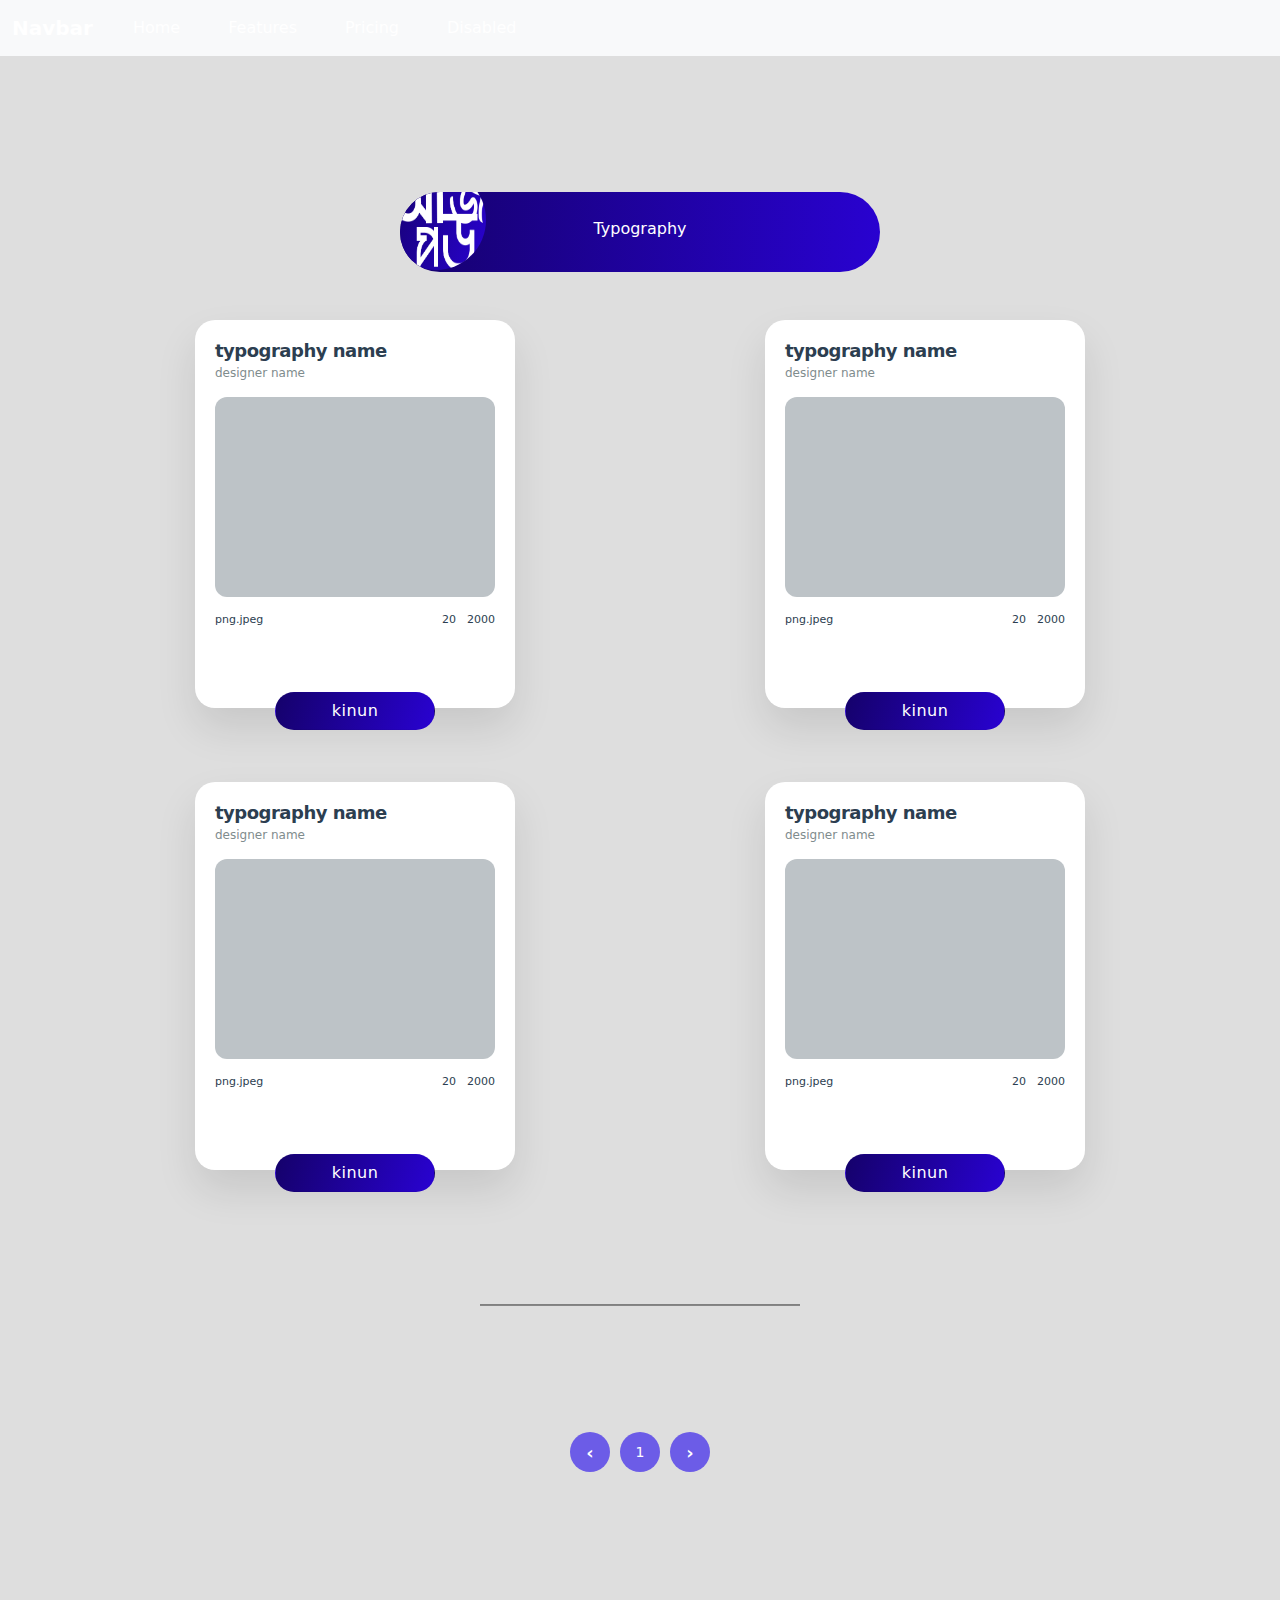
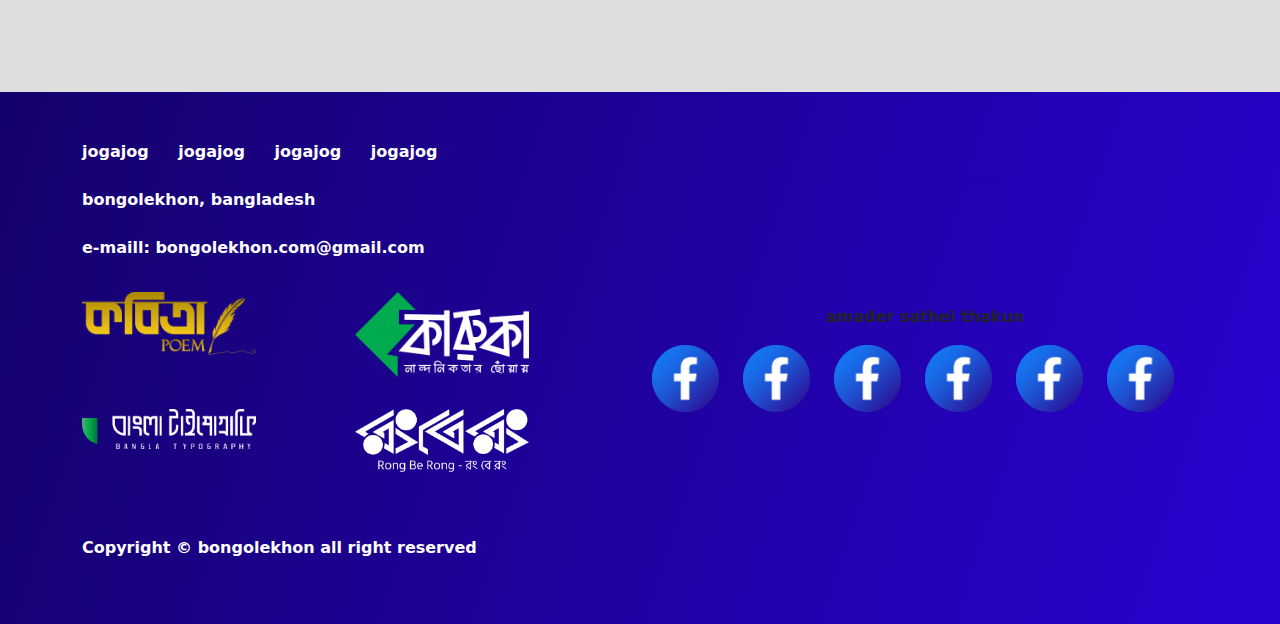
<file: typography.html>
<!DOCTYPE html>
<html lang="en">
<head>
    <meta charset="UTF-8">
    <meta name="viewport" content="width=device-width, initial-scale=1.0">
    <title>Document</title>
</head>
<body>
    
</body>
</html><!DOCTYPE html>
<html lang="en">
  <head>
    <meta charset="UTF-8" />
    <meta name="viewport" content="width=device-width, initial-scale=1.0" />
    <!-- custom css -->
    <link rel="stylesheet" href="styles.css" />
    <!-- bootstrap -->
    <link
      rel="stylesheet"
      href="https://cdn.jsdelivr.net/npm/bootstrap@5.3.3/dist/css/bootstrap.min.css"
      integrity="sha384-QWTKZyjpPEjISv5WaRU9OFeRpok6YctnYmDr5pNlyT2bRjXh0JMhjY6hW+ALEwIH"
      crossorigin="anonymous"
    />

    <!-- font awesome -->
    <link
      rel="stylesheet"
      href="https://cdnjs.cloudflare.com/ajax/libs/font-awesome/6.7.0/css/all.min.css"
      integrity="sha512-9xKTRVabjVeZmc+GUW8GgSmcREDunMM+Dt/GrzchfN8tkwHizc5RP4Ok/MXFFy5rIjJjzhndFScTceq5e6GvVQ=="
      crossorigin="anonymous"
      referrerpolicy="no-referrer"
    />
    <title>Document</title>
  </head>
  <body>
    <!-- header -->

    <div class="header">
      <div class="header-wrapper">
        <nav class="navbar navbar-expand-lg bg-body-tertiary">
          <div class="container-fluid">
            <a class="navbar-brand" href="#">Navbar</a>
            <button
              class="navbar-toggler"
              type="button"
              data-bs-toggle="collapse"
              data-bs-target="#navbarNav"
              aria-controls="navbarNav"
              aria-expanded="false"
              aria-label="Toggle navigation"
            >
              <span class="navbar-toggler-icon"></span>
            </button>
            <div class="collapse navbar-collapse" id="navbarNav">
              <ul class="navbar-nav">
                <li class="nav-item">
                  <a class="nav-link active" aria-current="page" href="#"
                    >Home</a
                  >
                </li>
                <li class="nav-item">
                  <a class="nav-link" href="#">Features</a>
                </li>
                <li class="nav-item">
                  <a class="nav-link" href="#">Pricing</a>
                </li>
                <li class="nav-item">
                  <a class="nav-link disabled" aria-disabled="true">Disabled</a>
                </li>
              </ul>
            </div>
          </div>
        </nav>
      </div>
    </div>

    <!-- free font -->

    <section class="free-font py-5">
      <div class="row mb-5">
        <div class="col-md-12 w-50 m-auto">
          <div class="free-font-wrapper w-75 rounded-pill m-auto">
            <div
              class="free-font-design rounded-pill"
              style="height: 100px; width: 100px"
            >
              <img
                src="./images/amader free font.png"
                class="w-100 h-100"
                alt=""
              />
            </div>
            <p class="free-font-text">Typography</p>
          </div>
        </div>
      </div>

      <div class="typography-cards-container container">
        <div class="typography-cards-wrapper">
            <div class="row">
                <!-- First Card -->
                <div class="col-12 col-md-6 col-lg-6 mb-4">
                    <div class="typography-card">
                        <div class="card-header">
                            <h3 class="typography-title">typography name</h3>
                            <p class="designer-name">designer name</p>
                        </div>
                        
                        <div class="image-placeholder"></div>
                        
                        <div class="image-info">
                            <span class="file-name">png.jpeg</span>
                            <div class="image-stats">
                                <div class="stat-item">
                                    <i class="far fa-eye"></i>
                                    <span>20</span>
                                </div>
                                <div class="stat-item">
                                    <i class="far fa-heart"></i>
                                    <span>2000</span>
                                </div>
                            </div>
                        </div>
                        
                        <button class="btn action-button w-50">kinun</button>
                    </div>
                </div>
    
                <!-- Second Card -->
                <div class="col-12 col-md-6 col-lg-6 mb-4">
                    <div class="typography-card">
                        <div class="card-header">
                            <h3 class="typography-title">typography name</h3>
                            <p class="designer-name">designer name</p>
                        </div>
                        
                        <div class="image-placeholder"></div>
                        
                        <div class="image-info">
                            <span class="file-name">png.jpeg</span>
                            <div class="image-stats">
                                <div class="stat-item">
                                    <i class="far fa-eye"></i>
                                    <span>20</span>
                                </div>
                                <div class="stat-item">
                                    <i class="far fa-heart"></i>
                                    <span>2000</span>
                                </div>
                            </div>
                        </div>
                        
                        <button class="btn action-button w-50">kinun</button>
                    </div>
                </div>
    
                <!-- Third Card -->
                <div class="col-12 col-md-6 col-lg-6 mb-4">
                    <div class="typography-card">
                        <div class="card-header">
                            <h3 class="typography-title">typography name</h3>
                            <p class="designer-name">designer name</p>
                        </div>
                        
                        <div class="image-placeholder"></div>
                        
                        <div class="image-info">
                            <span class="file-name">png.jpeg</span>
                            <div class="image-stats">
                                <div class="stat-item">
                                    <i class="far fa-eye"></i>
                                    <span>20</span>
                                </div>
                                <div class="stat-item">
                                    <i class="far fa-heart"></i>
                                    <span>2000</span>
                                </div>
                            </div>
                        </div>
                        
                        <button class="btn action-button w-50">kinun</button>
                    </div>
                </div>
    
                <!-- Fourth Card -->
                <div class="col-12 col-md-6 col-lg-6 mb-4">
                    <div class="typography-card">
                        <div class="card-header">
                            <h3 class="typography-title">typography name</h3>
                            <p class="designer-name">designer name</p>
                        </div>
                        
                        <div class="image-placeholder"></div>
                        
                        <div class="image-info">
                            <span class="file-name">png.jpeg</span>
                            <div class="image-stats">
                                <div class="stat-item">
                                    <i class="far fa-eye"></i>
                                    <span>20</span>
                                </div>
                                <div class="stat-item">
                                    <i class="far fa-heart"></i>
                                    <span>2000</span>
                                </div>
                            </div>
                        </div>
                        
                        <button class="btn action-button w-50">kinun</button>
                    </div>
                </div>
            </div>
        </div>
      </div>

        

      
      <div class="line py-5 text-center">
        <img src="./images/Line 2.png" class="img-fluid w-25" alt="" />
      </div>
    </section>

    <!-- pagination -->
    <section class="pagination">
      <div class="container">
        <div class="row justify-content-center">
            <div class="col-auto">
                <nav aria-label="Page navigation">
                    <div class="custom-pagination">
                        <button class="pagination-btn prev" aria-label="Previous page"></button>
                        <button class="pagination-btn number active">1</button>
                        <button class="pagination-btn next" aria-label="Next page"></button>
                    </div>
                </nav>
            </div>
        </div>
    </section>

    <!-- footer -->

    <section class="footer py-5">
      <div class="footer-container container">
        <div class="row footer-wrapper align-items-center">
          <div class="col-md-6 col-sm-12 text-white">
            <div class="row footer-left-text fw-bolder">
              <span class="">
                <span class="me-4"> jogajog </span>
                <span class="me-4"> jogajog </span>
                <span class="me-4"> jogajog </span>
                <span class="me-4"> jogajog </span>
              </span>
              <p class="pt-4 mb-0">bongolekhon, bangladesh</p>
              <p class="pt-4">e-maill: bongolekhon.com@gmail.com</p>
            </div>
            <div class="row footer-left-icon">
              <div class="row py-3">
                <div class="col-6">
                  <img
                    src="./images/kabita logo.png"
                    alt=""
                    class="img-fluid"
                  />
                </div>
                <div class="col-6">
                  <img
                    src="./images/karuka logo.png"
                    class="img-fluid"
                    alt=""
                  />
                </div>
              </div>
              <div class="row py-3">
                <div class="col-6">
                  <img
                    src="./images//bangla typography logo.png"
                    class="img-fluid"
                    alt=""
                  />
                </div>
                <div class="col-6">
                  <img
                    src="./images/rong be rong logo.png"
                    class="img-fluid"
                    alt=""
                  />
                </div>
              </div>
            </div>
            <p class="pt-5 fw-bold">
              Copyright © bongolekhon all right reserved
            </p>
          </div>
          <div
            class="col-md-6 col-sm-12 justify-content-center align-items-center m-auto"
          >
            <div class="row text-center">
              <p class="fw-bolder">amader sathei thakun</p>
              <div class="row">
                <div class="col-2">
                  <img src="./images/fb.png" class="img-fluid" alt="" />
                </div>
                <div class="col-2">
                  <img src="./images/fb.png" class="img-fluid" alt="" />
                </div>
                <div class="col-2">
                  <img src="./images/fb.png" class="img-fluid" alt="" />
                </div>
                <div class="col-2">
                  <img src="./images/fb.png" class="img-fluid" alt="" />
                </div>
                <div class="col-2">
                  <img src="./images/fb.png" class="img-fluid" alt="" />
                </div>
                <div class="col-2">
                  <img src="./images/fb.png" class="img-fluid" alt="" />
                </div>
              </div>
            </div>
          </div>
        </div>
      </div>
    </section>


    <script src="https://cdnjs.cloudflare.com/ajax/libs/bootstrap/5.3.0/js/bootstrap.bundle.min.js"></script>

  </body>
</html>
</file>
<file: styles.css>
body {
  background-color: #dedede !important;
}

/* hero css */

.left-text {
  top: 170px;
  left: 96px;
}

.right-text {
  text-align: right;
  top: 170px;
  right: 96px;
}

.right-text > h2 {
  font-size: 24px !important;
}
.left-text > h2 {
  font-size: 24px !important;
}

/* social card css */

.card-top-design {
  padding-bottom: 80px;
  overflow: hidden;
}

.card-top-design > img {
  top: -14px;
  left: -18px;
}

.card-text {
  z-index: 999;
  width: 200px;
  top: 16px;
  left: 46px;
}

.card-text > h3 {
  margin: 0 !important;
  padding: 0 !important;
  color: #000;
  font-size: 20px;
  text-align: center;
}

.card-body-bg {
  background: linear-gradient(to right, #15016b, #2902d1);
  padding: 80px 40px;
  /* height: 300px; */
  display: flex;
  align-items: center;
  justify-content: center;
}

.icon-btn {
  background-color: white !important;
  width: 60px;
  height: 50px;
}

.icon-btn > img {
  width: 35px;
  height: 35px;
}

.card {
  box-shadow: -2px -4px 35px -12px rgba(0, 0, 0, 0.75);
  -webkit-box-shadow: -2px -4px 35px -12px rgba(0, 0, 0, 0.75);
  -moz-box-shadow: -2px -4px 35px -12px rgba(0, 0, 0, 0.75);
}

.social-card-container {
  background-color: white;
  box-shadow: -2px -4px 35px -12px rgba(0, 0, 0, 0.75);
  -webkit-box-shadow: -2px -4px 35px -12px rgba(0, 0, 0, 0.75);
  -moz-box-shadow: -2px -4px 35px -12px rgba(0, 0, 0, 0.75);
}

/* service css */

/* .font-card-design {
  background: linear-gradient(50deg, #15016b, #2902d1);
}

.font-card-img {
  position: absolute;
  top: -1px;
  left: -25px;
}

.font-card-circle {
  bottom: -20px;
  left: -14px;
  background: linear-gradient(to right, #15016b, #2902d1);
}

.font-card-text {
  top: 10%;
  left: 66%;
  color: #000;
}

.font-card-text > p {
  font-size: 12px;
}

.font-card-text > h3 {
  color: #15016b;
} */

.service-font-card-design {
  background: linear-gradient(50deg, #15016b, #2902d1);
}
.service-font-card-img {
  position: absolute;
  top: -1px;
  left: -25px;
}
.service-font-card-circle {
  bottom: -20px;
  left: -14px;
  background: linear-gradient(to right, #15016b, #2902d1);
}
.service-font-card-text {
  top: 10%;
  left: 66%;
  color: #000;
}
.service-font-card-text > p {
  font-size: 12px;
}
.service-font-card-text > h3 {
  color: #15016b;
}

/* Additional styling for better presentation */
.service {
  padding: 60px 0;
  background: #f8f9fa;
}

.service-font-card {
  box-shadow: 0 4px 15px rgba(0, 0, 0, 0.1);
  transition: transform 0.3s ease;
}

.service-font-card:hover {
  transform: translateY(-5px);
}

/* free font */

/* 





.free-card { */
/* width: 592px !important;
  height: 300px !important; */
/* box-shadow: -2px -4px 35px -12px rgba(0, 0, 0, 0.75);
  -webkit-box-shadow: -2px -4px 35px -12px rgba(0, 0, 0, 0.75);
  -moz-box-shadow: -2px -4px 35px -12px rgba(0, 0, 0, 0.75);

  overflow: hidden;
}

.card-button {
  position: absolute;
  bottom: -18px;
  left: 30%;
} */
.free-font-wrapper {
  background: linear-gradient(95deg, #15016b, #2902d1);
  height: 80px;
  overflow: hidden;
  position: relative;
}

.free-font-design {
  background: linear-gradient(108deg, #15016b, #2902d1);
  position: absolute;
  top: -22px;
  left: -14px;
  overflow: hidden;
}
.freecustom-card {
  position: relative;
  overflow: visible;
  min-height: 300px;
  border: 2px solid #e0e0e0;
  border-radius: 15px;
  background: linear-gradient(135deg, #f8f9fa 0%, #ffffff 100%);
  box-shadow: -2px -4px 35px -12px rgba(0, 0, 0, 0.75);
  -webkit-box-shadow: -2px -4px 35px -12px rgba(0, 0, 0, 0.75);
  -moz-box-shadow: -2px -4px 35px -12px rgba(0, 0, 0, 0.75);
}

.free-font-text {
  text-align: center;
  color: #fff;
  margin-top: 25px;
}

.freecard-inner {
  position: relative;
  overflow: hidden;
  height: 100%;
  border-radius: 13px;
}

.freeflower {
  position: absolute;
  left: -30px;
  top: 50%;
  transform: translateY(-50%);
  width: 100px;
  height: 100px;
  z-index: 1;
}

.freetop-circle {
  position: absolute;
  top: -40px;
  right: -40px;
  z-index: 1;
}

.freetop-element {
  position: absolute;
  top: -16px;
  right: -30px;
  z-index: 999;
}

.freecard-content {
  position: relative;
  z-index: 2;
  padding: 2rem;
  height: 100%;
}

.freecard-title {
  color: #000;
  font-weight: bolder;
  font-size: 55px;
  margin-bottom: 1rem;
  text-align: center !important;
}

.freecard-text {
  color: #000;
  font-size: 30px;
  font-weight: bold;
  line-height: 1.6;
  text-align: center !important;
}

.freebtn-custom {
  background: linear-gradient(45deg, #667eea 0%, #764ba2 100%);
  border: none;
  color: white;
  padding: 0.5rem 1.5rem;
  border-radius: 25px;
  transition: transform 0.3s ease;
}

.freebtn-custom:hover {
  transform: translateY(-2px);
  color: white;
}

.freebottom-button {
  position: absolute;
  bottom: -25px;
  left: 50%;
  transform: translateX(-50%);
  width: 50%;
  background: linear-gradient(108deg, #15016b, #2902d1);
  border: none;
  color: white !important;
  padding: 0.75rem 1rem;
  border-radius: 25px;
  font-weight: 600;
  z-index: 3;
  transition: all 0.3s ease;
}

.freebottom-button:hover {
  transform: translateX(-50%) translateY(-3px);
  color: white;
  box-shadow: 0 6px 20px rgba(240, 147, 251, 0.4);
}

.freefont-name {
  font-weight: bold;
  font-size: 36px;
}

.freedesigner-name {
  font-weight: bold;
  font-size: 24px;
}
/* footer */

.footer {
  margin-top: 200px;
}

.footer {
  background: linear-gradient(108deg, #15016b, #2902d1);
}

.card-button > div {
  background: linear-gradient(108deg, #15016b, #2902d1);
}

.footer-left-icon > div > div > img {
  width: 70% !important;
}

/* pagination css */
.custom-pagination {
  display: flex;
  justify-content: center;
  align-items: center;
  gap: 0;
  margin: 20px 0;
}

.pagination-btn {
  width: 40px;
  height: 40px;
  border: none;
  display: flex;
  align-items: center;
  justify-content: center;
  font-size: 14px;
  font-weight: 500;
  cursor: pointer;
  transition: all 0.2s ease;
  text-decoration: none;
  color: white;
}

.pagination-btn.prev,
.pagination-btn.next {
  background-color: #6c5ce7;
  border-radius: 50%;
  margin: 0 10px;
}

.pagination-btn.prev:hover,
.pagination-btn.next:hover {
  background-color: #5a4fcf;
  transform: scale(1.05);
}

.pagination-btn.number {
  background-color: #9e9e9e;
  border-radius: 50%;
  color: white;
}

.pagination-btn.number:hover {
  background-color: #757575;
  transform: scale(1.05);
}

.pagination-btn.number.active {
  background-color: #6c5ce7;
}

/* Arrow styles */
.pagination-btn.prev::before {
  content: "‹";
  font-size: 18px;
  font-weight: bold;
}

.pagination-btn.next::before {
  content: "›";
  font-size: 18px;
  font-weight: bold;
}

/* likun bar */

.custom-input-bar {
  background: linear-gradient(108deg, #15016b, #2902d1);
  border-radius: 25px;
  padding: 8px;
  display: flex;
  align-items: center;
  gap: 10px;
}

.text-input {
  flex: 1;
  background-color: white;
  border: none;
  border-radius: 20px;
  padding: 8px 15px;
  font-size: 14px;
  outline: none;
  color: #333;
  max-width: 50%;
}

.text-input::placeholder {
  color: #666;
}

.text-input:focus {
  box-shadow: 0 0 0 2px rgba(108, 92, 231, 0.2);
}

.slider-container {
  position: relative;
  width: 50%;
  height: 30px;
  margin-right: 8px;
}

.custom-slider {
  -webkit-appearance: none;
  appearance: none;
  width: 100%;
  height: 6px;
  border-radius: 3px;
  background: rgba(255, 255, 255, 0.3);
  outline: none;
  cursor: pointer;
}

.custom-slider::-webkit-slider-thumb {
  -webkit-appearance: none;
  appearance: none;
  width: 18px;
  height: 18px;
  border-radius: 50%;
  background: white;
  cursor: pointer;
  box-shadow: 0 2px 4px rgba(0, 0, 0, 0.2);
}

.custom-slider::-moz-range-thumb {
  width: 18px;
  height: 18px;
  border-radius: 50%;
  background: white;
  cursor: pointer;
  border: none;
  box-shadow: 0 2px 4px rgba(0, 0, 0, 0.2);
}

.custom-slider::-webkit-slider-track {
  -webkit-appearance: none;
  height: 6px;
  border-radius: 3px;
  background: rgba(255, 255, 255, 0.3);
}

.custom-slider::-moz-range-track {
  height: 6px;
  border-radius: 3px;
  background: rgba(255, 255, 255, 0.3);
  border: none;
}

/* Custom slider fill effect */
.slider-container::before {
  content: "";
  position: absolute;
  top: 50%;
  left: 0;
  transform: translateY(-50%);
  height: 6px;
  background: white;
  border-radius: 3px;
  width: var(--slider-value, 50%);
  pointer-events: none;
  z-index: 1;
}

.custom-slider {
  position: relative;
  z-index: 2;
  background: transparent;
}

/* typography card css */

.typography-card {
  background: white;
  border-radius: 20px;
  padding: 20px 20px 50px 20px;
  box-shadow: 0 20px 40px rgba(0, 0, 0, 0.1);
  width: 100%;
  max-width: 320px;
  position: relative;
  margin: 0 auto 50px auto;
}

.card-header {
  margin-bottom: 15px;
}

.typography-title {
  font-size: 18px;
  font-weight: 700;
  color: #2c3e50;
  margin: 0;
  letter-spacing: -0.5px;
}

.designer-name {
  font-size: 12px;
  color: #7f8c8d;
  margin: 2px 0 15px 0;
  font-weight: 400;
}

.image-placeholder {
  width: 100%;
  height: 200px;
  background: #bdc3c7;
  border-radius: 12px;
  margin-bottom: 15px;
}

.image-info {
  display: flex;
  justify-content: space-between;
  align-items: center;
  margin-bottom: 30px;
}

.file-name {
  font-size: 11px;
  color: #2c3e50;
  font-weight: 500;
}

.image-stats {
  display: flex;
  align-items: center;
  gap: 8px;
  font-size: 11px;
  color: #2c3e50;
}

.stat-item {
  display: flex;
  align-items: center;
  gap: 3px;
}

.action-button {
  background: linear-gradient(108deg, #15016b, #2902d1) !important;
  color: white !important;
  border: none;
  border-radius: 100px !important;
  padding: 14px 0;
  font-size: 16px;
  font-weight: 600;
  text-transform: lowercase;
  letter-spacing: 0.5px;
  position: absolute;
  bottom: -22px;
  left: 50%;

  transform: translateX(-50%);
  z-index: 10;
}

/* fonter biboron css */

.font-card {
  background: white;
  border-radius: 20px;
  /* padding: 20px; */
  box-shadow: 0 20px 40px rgba(0, 0, 0, 0.1);
  width: 100%;
  max-width: 320px;
  position: relative;
  /* margin-bottom: 20px; */
  /* overflow: hidden; */
  margin: auto;
}

.font-card > .font-card-wrapper {
  padding: 20px !important;
  margin: 0 !important;
  border-radius: 20px;
}

.card-title {
  text-align: center;
  font-size: 16px;
  font-weight: 700;
  position: relative;
  color: #2c3e50;
  margin-bottom: 20px;
  border-bottom: 2px solid #e0e0e0;
  padding-bottom: 10px;
  z-index: 1;
}

.profile-section {
  text-align: center;
  margin-bottom: 25px;
  position: relative;
  height: 120px;
  display: flex;
  align-items: center;
  justify-content: center;
}

.profile-background {
  position: absolute;
  top: -65px;
  right: -55px;
  width: 200px;
  height: 200px;
  background: #f2eeee;
  /* border-radius: 0 0 0 60px; */
  z-index: 0;
  border-radius: 50%;
}

.profile-image {
  width: 80px;
  height: 80px;
  border-radius: 50%;
  border: 3px solid #4834d4;
  object-fit: cover;
  margin: 0 auto;
  display: block;
}

.profile-placeholder {
  width: 80px;
  height: 80px;
  border-radius: 50%;
  border: 3px solid #4834d4;
  background: white;
  margin: 0 auto;
  display: flex;
  align-items: center;
  justify-content: center;
  color: #7f8c8d;
  font-size: 12px;
  position: relative;
  z-index: 2;
}

.info-section {
  margin-bottom: 25px;
}

.info-item {
  display: flex;
  justify-content: space-between;
  align-items: center;
  padding: 8px 0;
  border-bottom: 1px solid #f0f0f0;
}

.info-item:last-child {
  border-bottom: none;
}

.info-label {
  font-size: 14px;
  color: #2c3e50;
  font-weight: 500;
}

.info-value {
  font-size: 14px;
  color: #7f8c8d;
}

.preview-section {
  margin-bottom: 30px;
}

.preview-placeholder {
  width: 100%;
  height: 100px;
  background: #e0e0e0;
  border-radius: 12px;
  display: flex;
  align-items: center;
  justify-content: center;
  color: #7f8c8d;
  font-size: 14px;
}

.download-button {
  background: linear-gradient(108deg, #15016b, #2902d1);
  color: white;
  border: none;
  border-radius: 25px;
  padding: 12px 30px;
  font-size: 14px;
  font-weight: 600;
  position: absolute;
  bottom: -20px;
  left: 50%;
  transform: translateX(-50%);
  z-index: 10;
}

.bottom-button {
  background: linear-gradient(108deg, #15016b, #2902d1);
  color: white;
  border: none;
  border-radius: 25px;
  padding: 15px 0;
  width: 100%;
  font-size: 14px;
  font-weight: 600;
  margin-top: 50px;
}

.card-container {
  margin-bottom: 30px;
}

/* download card css */

.card-wrapper {
  position: relative;
  width: 100%;
  max-width: 350px;
  overflow: visible;
}

.custom-card {
  position: relative;
  border-radius: 20px;
  background: white;
  height: 180px;
  overflow: hidden; /* hide the circle */
  box-shadow: 0 12px 24px rgba(0, 0, 0, 0.2);
}

.top-bar {
  position: relative;
  height: 40px;
  background: linear-gradient(108deg, #15016b, #2902d1);
  border-top-left-radius: 20px;
  border-top-right-radius: 20px;
  z-index: 2;
}

.top-circle {
  position: absolute;
  top: -70px;
  right: -60px;
  width: 180px;
  height: 180px;
  background: #f2eeee;
  border-radius: 50%;
  z-index: 1;
}

.download-btn {
  position: absolute;
  bottom: -20px;
  left: 50%;
  transform: translateX(-50%);
  background: linear-gradient(108deg, #15016b, #2902d1);
  color: white;
  font-weight: bold;
  border-radius: 30px;
  padding: 8px 28px;
  font-size: 16px;
  border: none;
  box-shadow: 0 6px 16px rgba(0, 0, 0, 0.3);
  z-index: 5;
}

/* nav css */

.header {
  padding-bottom: 88px !important;
}

.custom-navbar {
  background: linear-gradient(108deg, #15016b, #2902d1);
  padding: 15px 0;
  box-shadow: 0 2px 10px rgba(0, 0, 0, 0.1);
}

.navbar-brand {
  color: white !important;
  font-weight: bold;
  font-size: 1.5rem;
  display: flex;
  align-items: center;
}

.logo-placeholder {
  width: 270px;
  height: 63px;
  background: transparent !important;
  border-radius: 8px;
  display: flex;
  align-items: center;
  justify-content: center;
  margin-right: 12px;
  color: #1e3c72;
  font-weight: bold;
  font-size: 1.2rem;
}

.navbar-nav .nav-link {
  color: white !important;
  font-weight: 500;
  margin: 0 8px;
  padding: 8px 16px !important;
  border-radius: 6px;
  transition: all 0.3s ease;
}

.navbar-nav .nav-link:hover {
  background: rgba(255, 255, 255, 0.15);
  transform: translateY(-1px);
}

.navbar-toggler {
  border: 2px solid white;
  padding: 6px 10px;
}

.navbar-toggler:focus {
  box-shadow: 0 0 0 0.2rem rgba(255, 255, 255, 0.25);
}

.navbar-toggler-icon {
  background-image: url("data:image/svg+xml,%3csvg xmlns='http://www.w3.org/2000/svg' viewBox='0 0 30 30'%3e%3cpath stroke='rgba%28255, 255, 255, 1%29' stroke-linecap='round' stroke-miterlimit='10' stroke-width='2' d='m4 7h22M4 15h22M4 23h22'/%3e%3c/svg%3e");
}

@media (max-width: 991.98px) {
  .navbar-collapse {
    background: rgba(0, 0, 0, 0.1);
    border-radius: 8px;
    margin-top: 15px;
    padding: 15px;
  }

  .navbar-nav .nav-link {
    margin: 5px 0;
    text-align: center;
  }
}

/*  */

.free-font > .row {
  --bs-gutter-x: 0 !important;
}
</file>
<file: style.css>
* {
  margin: 0;
  padding: 0;
}
body {
  background-color: #dedede !important;
}

a {
  text-decoration: none !important;
  /* color:; */
}

/* header css */

.header {
  background: linear-gradient(to right, #061060, #091993, #03082d);
  height: 120px;
}

.logo {
  width: 298px;
  height: 63px;
}
.nav-link {
  color: white !important;
  font-weight: bolder;
  margin: 5px;
}

/* hero css */

.hero-design {
  background: url("./images/topdesign.png");
  background-size: cover;
  background-position: center;
  background-repeat: no-repeat;
  min-height: 450px;
  position: relative;
}

/* hero text */
.hero-text-left {
  position: absolute;
  top: 200px;
  left: 140px;
}

.hero-text-left > p > a {
  color: white !important;
}
.hero-text-right {
  position: absolute;
  top: 200px;
  right: 140px;
}

.hero-text-right > p > a {
  color: white !important;
}

.design {
  width: 320px;
  /* height: 280px; */
  position: absolute;
  top: 16px;
  left: 392px;
}

.line {
  width: 392px;
  margin: auto;
}

/* stay connected css */

.stay-connected {
  padding-top: 50px;
  padding-bottom: 50px;
}

.stay-connected-wrapper {
  background-color: white;
  padding: 86px 100px;
  box-shadow: -2px -4px 35px -7px rgba(0, 0, 0, 0.75);
  -webkit-box-shadow: -2px -4px 35px -7px rgba(0, 0, 0, 0.75);
  -moz-box-shadow: -2px -4px 35px -7px rgba(0, 0, 0, 0.75);
}

.card-top-design {
  padding-bottom: 80px;
  overflow: hidden;
}

.card-top-design > img {
  top: -14px;
  left: -18px;
}

.card-text {
  z-index: 999;
  width: 200px;
  top: 16px;
  left: 46px;
}

.card-text > h3 {
  margin: 0 !important;
  padding: 0 !important;
  color: #000;
  font-size: 20px;
  text-align: center;
}

.card-body-bg {
  background: linear-gradient(to right, #15016b, #2902d1);
  padding: 80px 40px;
  /* height: 300px; */
  display: flex;
  align-items: center;
  justify-content: center;
}

.icon-btn {
  background-color: white !important;
  width: 60px;
  height: 50px;
}

.icon-btn > img {
  width: 35px;
  height: 35px;
}

.card {
  box-shadow: -2px -4px 35px -12px rgba(0, 0, 0, 0.75);
  -webkit-box-shadow: -2px -4px 35px -12px rgba(0, 0, 0, 0.75);
  -moz-box-shadow: -2px -4px 35px -12px rgba(0, 0, 0, 0.75);
}

/* our services css */

.our-service {
  background-color: #e9ecef;
  padding: 60px 0;
}

.font-card {
  background: white;
  border-radius: 15px;
  padding: 20px;
  margin-bottom: 20px;
  box-shadow: 0 4px 8px rgba(0, 0, 0, 0.1);
  display: flex;
  align-items: center;
  transition: transform 0.3s ease;
}

.font-card:hover {
  transform: translateY(-2px);
  box-shadow: 0 6px 12px rgba(0, 0, 0, 0.15);
}

.icon-container {
  width: 80px;
  height: 80px;
  border-radius: 10px;
  display: flex;
  align-items: center;
  justify-content: center;
  margin-right: 20px;
  flex-shrink: 0;
}

.icon-container {
  position: relativeS;
}

.free-font .icon-container {
  background: linear-gradient(to left, #15016b, #2902d1);
}

.premium-font .icon-container {
  background: linear-gradient(115deg, #15016b, #2902d1);
}

.semi-premium-font .icon-container {
  background: linear-gradient(105deg, #15016b, #2902d1);
}

.specials-font .icon-container {
  background: linear-gradient(95deg, #15016b, #2902d1);
}

.writer-font .icon-container {
  background: linear-gradient(135deg, #15016b, #2902d1);
}

.icon-container svg {
  width: 40px;
  height: 40px;
  fill: white;
}

.font-info h3 {
  color: #1f2937;
  font-size: 1.5rem;
  margin-bottom: 8px;
  font-weight: 600;
}

.font-info p {
  color: #6b7280;
  margin-bottom: 0;
  line-height: 1.5;
}

.container-custom {
  max-width: 1000px;
}

@media (max-width: 768px) {
  .font-card {
    flex-direction: column;
    text-align: center;
  }

  .icon-container {
    margin-right: 0;
    margin-bottom: 15px;
  }
}

/* font khujun */
.search-font {
  padding: 0 0 60px 0;
}
.search-font-wrapper {
  background: linear-gradient(95deg, #15016b, #2902d1);
}

.font-search-bar {
  outline: none !important;
  padding: 15px;
}

.slider-track {
  height: 5px;
  background-color: #000;
  position: relative;
  border-radius: 4px;
}

.write-font {
  /* padding: 0 0 60px 0; */
  /* margin-bottom: 60px !important; */
}

.write-font-wrapper {
  background: linear-gradient(95deg, #15016b, #2902d1);
  display: flex;
  align-items: center;
  justify-content: space-between;
  /*  */
}

.write-search-bar {
  outline: none !important;
  padding: 15px;
}

.slider-handle {
  width: 10px;
  height: 10px;
  background-color: white;
  border-radius: 50%;
  position: absolute;
  top: 50%;
  left: 50%;
  transform: translate(-50%, -50%);
  box-shadow: 0 2px 4px rgba(0, 0, 0, 0.2);
}

/* free font */

.free-font {
  margin-top: 60px !important;
}

.free-font-wrapper {
  background: linear-gradient(95deg, #15016b, #2902d1);
  height: 80px;
  overflow: hidden;
  position: relative;
}

.free-font-design {
  background: linear-gradient(108deg, #15016b, #2902d1);
  position: absolute;
  top: -22px;
  left: -14px;
  overflow: hidden;
}

.free-font-text {
  text-align: center;
  color: #fff;
  margin-top: 25px;
}

.free-font-card {
  padding: 60px 0 60px 0;
}

.free-card {
  width: 592px !important;
  height: 300px !important;
  box-shadow: -2px -4px 35px -12px rgba(0, 0, 0, 0.75);
  -webkit-box-shadow: -2px -4px 35px -12px rgba(0, 0, 0, 0.75);
  -moz-box-shadow: -2px -4px 35px -12px rgba(0, 0, 0, 0.75);

  overflow: hidden;
}

.card-img > img {
  height: 104%;
  width: 110%;
  position: absolute;
  top: -29px;
  left: -31px;
}
.card-wrapper {
  position: relative;
}
.card-button {
  position: absolute;
  bottom: -15px;
  left: 175px;
}
</file>
